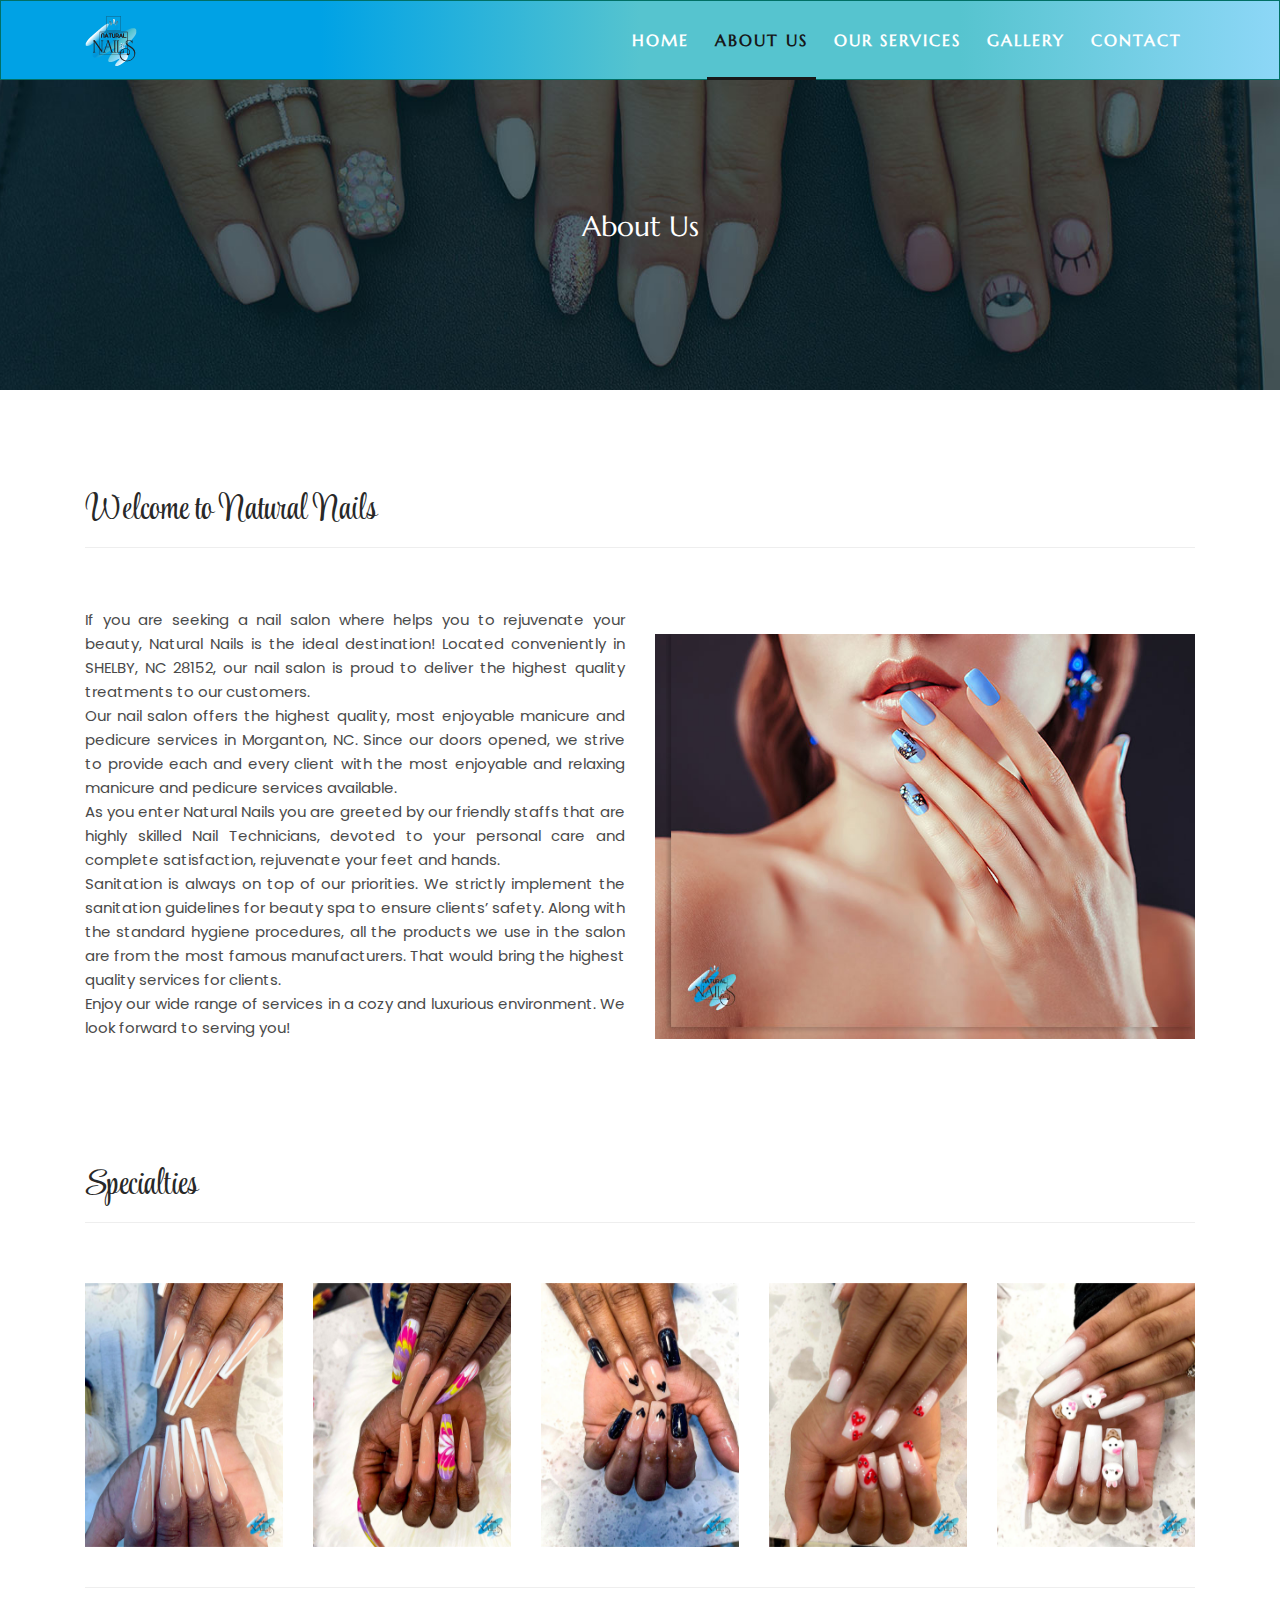
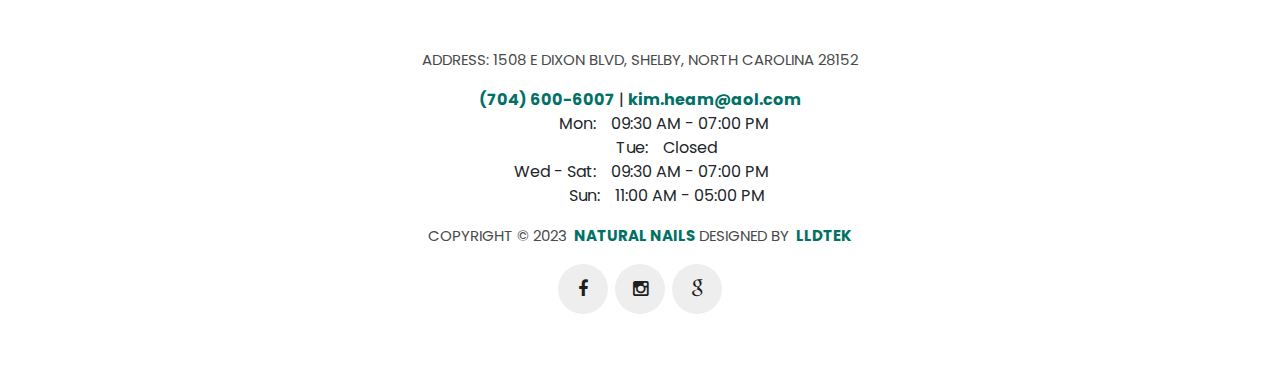
<file: 254 - Natural Nails - LLDW02/about.html>
<!DOCTYPE html>
<html lang="en">

  <head>
    <meta charset="utf-8">
    <meta name="viewport" content="width=device-width, initial-scale=1, shrink-to-fit=no">
    <meta name="description" content="">
    <meta name="author" content="">
    <link href="https://fonts.googleapis.com/css?family=Poppins:100,200,300,400,500,600,700,800,900&display=swap" rel="stylesheet">

    <title>About | Natural Nails</title>
    <link rel="icon" type="image/x-icon" href="assets/images/Natural-nails-favicon.svg">
    <!-- Bootstrap core CSS -->
    <link href="vendor/bootstrap/css/bootstrap.min.css" rel="stylesheet">

    <!-- Additional CSS Files -->
    <link rel="stylesheet" href="assets/css/fontawesome.css">
    <link rel="stylesheet" href="assets/css/templatemo-sixteen.css">
    <link rel="stylesheet" href="assets/css/owl.css">
    <link rel="icon" href="assets/images/Natural-nails-favicon.svg">
  
    <!--font -->
    <link rel="preconnect" href="https://fonts.googleapis.com">
    <link rel="preconnect" href="https://fonts.gstatic.com" crossorigin>
    <link href="https://fonts.googleapis.com/css2?family=Marcellus&display=swap" rel="stylesheet">
  
    <link rel="stylesheet" href="assets/css/hover.css">
  
    <link rel="preconnect" href="https://fonts.googleapis.com">
    <link rel="preconnect" href="https://fonts.gstatic.com" crossorigin>
    <link href="https://fonts.googleapis.com/css2?family=Style+Script&display=swap" rel="stylesheet">

  </head>

  <body>

    <!-- ***** Preloader Start ***** -->
    <div id="preloader">
        <div class="jumper">
            <div></div>
            <div></div>
            <div></div>
        </div>
    </div>  
    <!-- ***** Preloader End ***** -->


    <!-- Header -->
    <header class="">
      <nav class="navbar navbar-expand-lg">
        <div class="container">
          <a class="navbar-brand" href="index.html">
            <img src="assets/images/Natural-nails-logo-white.png" alt="Natural Nails">
          </a>
          <button class="navbar-toggler" type="button" data-toggle="collapse" data-target="#navbarResponsive"
                  aria-controls="navbarResponsive" aria-expanded="false" aria-label="Toggle navigation">
            <span class="navbar-toggler-icon"></span>
          </button>
          <div class="collapse navbar-collapse" id="navbarResponsive">
            <ul class="navbar-nav ml-auto">
              <li class="nav-item">
                <a class="nav-link" href="index.html">Home
                  <span class="sr-only">(current)</span>
                </a>
              </li>
              <li class="nav-item active">
                <a class="nav-link" href="about.html">About Us</a>
              </li>
              <li class="nav-item">
                <a class="nav-link" href="services.html">Our Services</a>
              </li>
              <li class="nav-item">
                <a class="nav-link" href="gallery.html">Gallery</a>
              </li>
              <!--<li class="nav-item">-->
              <!--<a class="nav-link" href="tel:4702708971" target="_blank">Booking</a>-->
              <!--</li>-->
              <li class="nav-item">
                <a class="nav-link" href="contact.html">Contact</a>
              </li>
              <!-- <li class="nav-item">
                <a class="nav-link" target="_blank"
                   href="https://www.lldtek.com/salon/appt/NTY4NTN8bmF0dXJhbDcwNHxOQ18wODYyMHxlNjJjYjI4ZjE1MDU1ODJmODljYzVlYTEyNTYxNjIwYg==">Appointment</a>
              </li> -->
            </ul>
          </div>
        </div>
      </nav>
    </header>

    <!-- Page Content -->
    <div class="page-heading about-heading header-text" style="background-image: url(assets/images/home/Narutal-nails-banner-04.jpg);">
      <div class="container">
        <div class="row">
          <div class="col-md-12">
            <div class="text-content text-banner-01">
              <h3 class="text-white text-center padding-booking mb-3">About Us</h3>
              <!-- <a target="_blank"
                 href="https://www.lldtek.com/salon/appt/NTY4NTN8bmF0dXJhbDcwNHxOQ18wODYyMHxlNjJjYjI4ZjE1MDU1ODJmODljYzVlYTEyNTYxNjIwYg=="
                 class="filled-button online-booking-btn hvr-wobble-horizontal">
                <span><i class="fa fa-long-arrow-right mr-2"></i></span>Book Now</a> -->
          </div>
          </div>
        </div>
      </div>
    </div>


    <div class="best-features about-features">
      <div class="container">
        <div class="row">
          <div class="col-md-12">
            <div class="section-heading">
              <h2>Welcome to Natural Nails</h2>
            </div>
          </div>
        </div>
        <div class="row">
          <div class="col-md-12 col-lg-6 align-items-center d-flex">
            <div class="left-content">
              <p class="pl-0 no-border">If you are seeking a nail salon where helps you to rejuvenate your beauty, Natural Nails is the ideal destination! Located conveniently in SHELBY, NC 28152, our nail salon is proud to deliver the highest quality treatments to our customers.
                <br>
                Our nail salon offers the highest quality, most enjoyable manicure and pedicure services in Morganton, NC. Since our doors opened, we strive to provide each and every client with the most enjoyable and relaxing manicure and pedicure services available.
                <br>
                As you enter Natural Nails you are greeted by our friendly staffs that are highly skilled Nail Technicians, devoted to your personal care and complete satisfaction, rejuvenate your feet and hands.
                <br>
                Sanitation is always on top of our priorities. We strictly implement the sanitation guidelines for beauty spa to ensure clients’ safety. Along with the standard hygiene procedures, all the products we use in the salon are from the most famous manufacturers. That would bring the highest quality services for clients.
                <br>
                Enjoy our wide range of services in a cozy and luxurious environment. We look forward to serving you!
              </p>
              <!-- <a target="_blank"
                 href="https://www.lldtek.com/salon/appt/NTY4NTN8bmF0dXJhbDcwNHxOQ18wODYyMHxlNjJjYjI4ZjE1MDU1ODJmODljYzVlYTEyNTYxNjIwYg=="
                 class="filled-button online-booking-btn hvr-wobble-horizontal btn-book-promotion">
                <span><i class="fa fa-long-arrow-right mr-2"></i></span>Book Now</a> -->
            </div>
  
          </div>
          <div class="col-md-12 col-lg-6 align-items-center d-flex">
            <div class="right-image">
              <img src="assets/images/home/Narutal-nails-about.jpg" alt="Natural Nails">
            </div>
          </div>
        </div>
      </div>
    </div>


    <div class="happy-clients">
      <div class="container">
        <div class="row">
          <div class="col-md-12">
            <div class="section-heading">
              <h2>Specialties</h2>
            </div>
          </div>
          <div class="col-md-12">
            <div class="owl-clients owl-carousel">
              <div class="thumbnail">
                <a href="assets/images/gallery/Natural-nails-specialties-01.jpg">
                  <img src="assets/images/gallery/Natural-nails-specialties-01.jpg" alt="Natural Nails Specialties 01">
                </a>
              </div>
              
              <div class="thumbnail">
                <a href="assets/images/gallery/Natural-nails-specialties-02.jpg">
                  <img src="assets/images/gallery/Natural-nails-specialties-02.jpg" alt="Natural Nails Specialties 02">
                </a>
              </div>
              
              <div class="thumbnail">
                <a href="assets/images/gallery/Natural-nails-specialties-03.jpg">
                  <img src="assets/images/gallery/Natural-nails-specialties-03.jpg" alt="Natural Nails Specialties 03">
                </a>
              </div>
              
              <div class="thumbnail">
                <a href="assets/images/gallery/Natural-nails-specialties-04.jpg">
                  <img src="assets/images/gallery/Natural-nails-specialties-04.jpg" alt="Natural Nails Specialties 04">
                </a>
              </div>
              
              <div class="thumbnail">
                <a href="assets/images/gallery/Natural-nails-specialties-05.jpg">
                  <img src="assets/images/gallery/Natural-nails-specialties-05.jpg" alt="Natural Nails Specialties 05">
                </a>
              </div>
             
            </div>
          </div>
        </div>
      </div>
    </div>

    <footer>
      <div class="container">
        <div class="row">
          <div class="col-md-12">
            <div class="inner-content">
              <p class="mb-3">Address: 1508 E Dixon Blvd, Shelby, North Carolina 28152</p>
              <a href="tel:+17046006007" class="text-red">(704) 600-6007</a>
              <span>|</span>
              <a href="mailto:kim.heam@aol.com" class="text-red">kim.heam@aol.com</a>
              <ul class="mb-3">
                <li><a><span class="left-column-day">Mon: </span>09:30 AM - 07:00 PM</a></li>
                <li><a><span class="left-column-day">Tue: </span>Closed</a></li>
                <li><a><span class="left-column-day">Wed - Sat: </span>09:30 AM - 07:00 PM</a></li>
                <li><a><span class="left-column-day">Sun: </span>11:00 AM - 05:00 PM</a></li>
              </ul>
              <p class="mb-3">
                Copyright &copy; 2023 <a href=""><b>Natural Nails </b></a> Designed by <a rel="nofollow noopener" href="https://www.lldtek.com" target="_blank"><b>LLDTEK</b></a>
              </p>
              <div class="col-md-12">
                <div class="center-content">
                  <ul class="social-icons">
                    <li><a href="https://www.facebook.com/Naturalnails.ShelbyNc" target="_blank"><i
                            class="fa fa-facebook"></i></a></li>
                    <li><a href="https://www.instagram.com/naturalnails.nc" target="_blank"><i
                            class="fa fa-instagram"></i></a></li>
                    <li><a href="https://goo.gl/maps/iVMDWmR2sFBXcY8z5" target="_blank"><i
                            class="fa fa-google"></i></a></li>
                  </ul>
                </div>
              </div>
            </div>
          </div>
        </div>
      </div>
    </footer>


    <!-- Bootstrap core JavaScript -->
    <script src="vendor/jquery/jquery.min.js"></script>
    <script src="vendor/bootstrap/js/bootstrap.bundle.min.js"></script>


    <!-- Additional Scripts -->
    <script src="assets/js/custom.js"></script>
    <script src="assets/js/owl.js"></script>
    <script src="assets/js/slick.js"></script>
    <script src="assets/js/isotope.js"></script>
    <script src="assets/js/accordions.js"></script>


    <script language = "text/Javascript"> 
      cleared[0] = cleared[1] = cleared[2] = 0; //set a cleared flag for each field
      function clearField(t){                   //declaring the array outside of the
      if(! cleared[t.id]){                      // function makes it static and global
          cleared[t.id] = 1;  // you could use true and false, but that's more typing
          t.value='';         // with more chance of typos
          t.style.color='#fff';
          }
      }
    </script>


  </body>

</html>
</file>
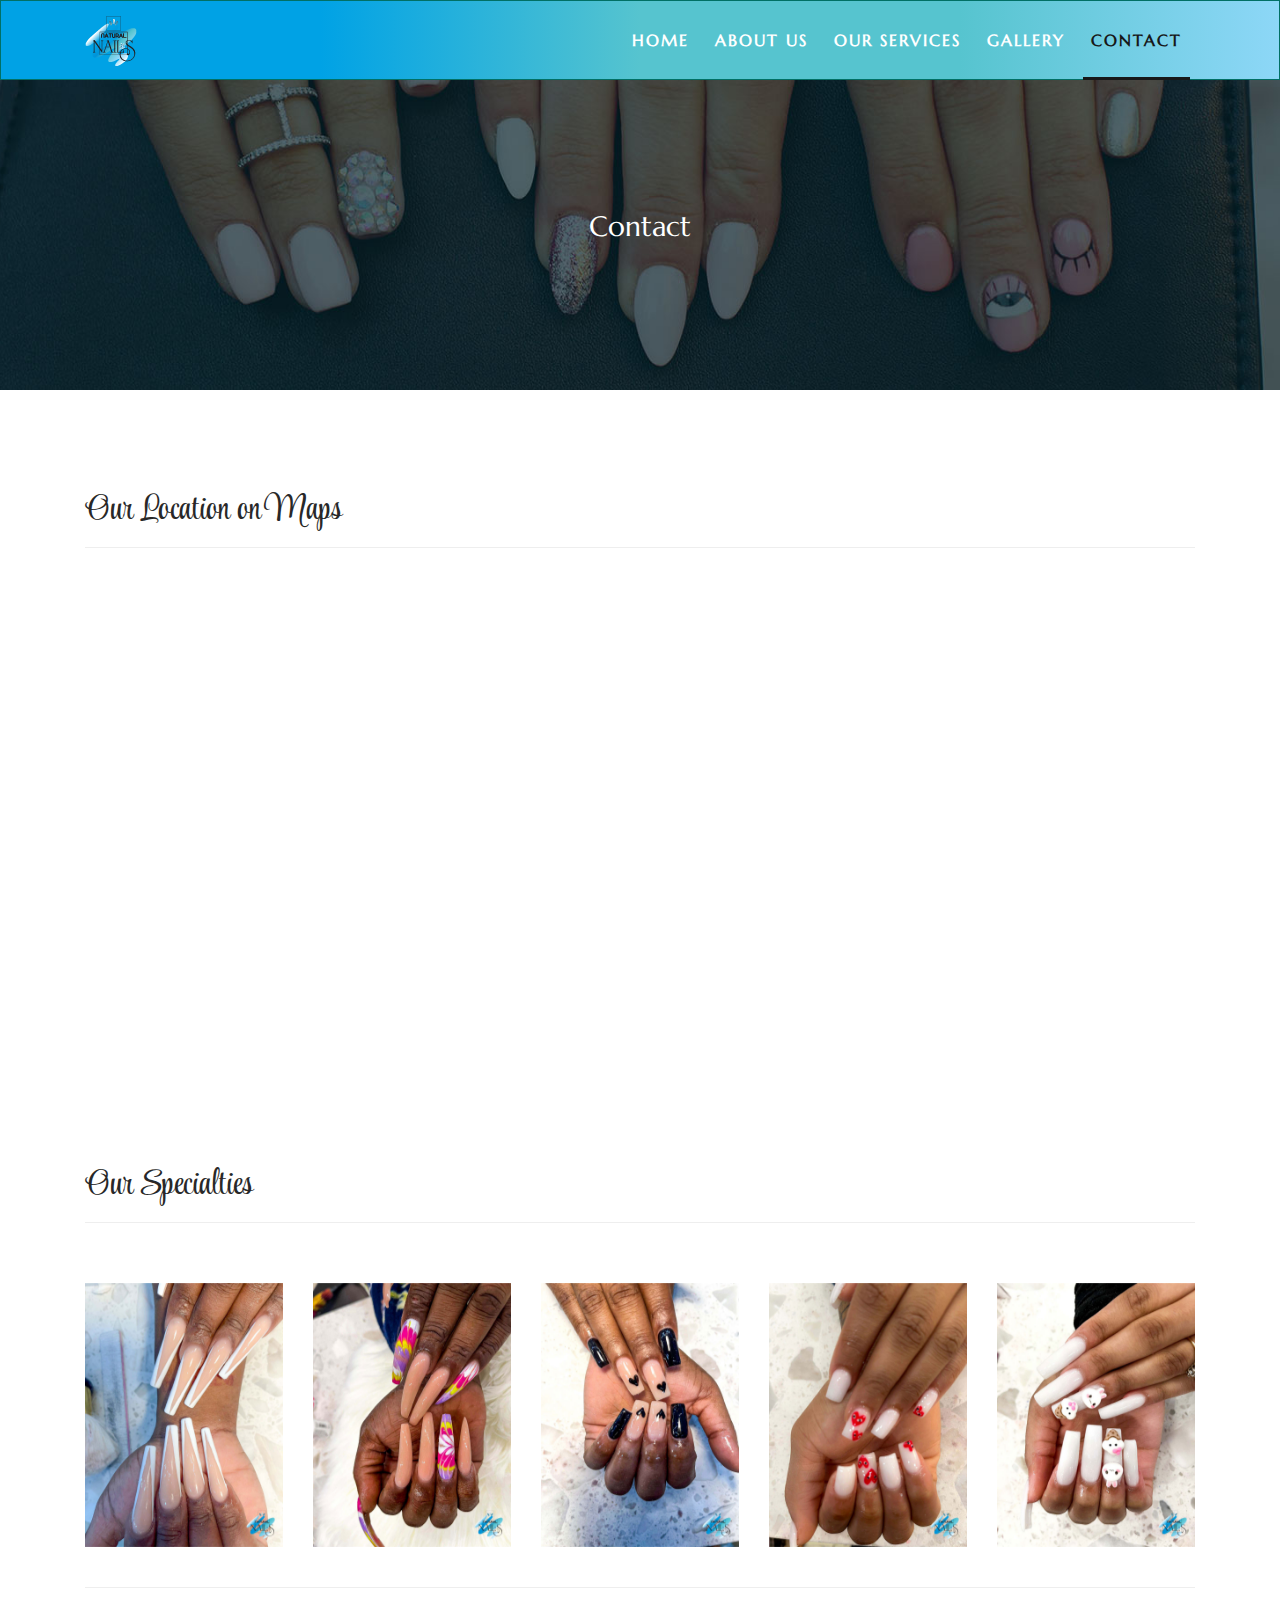
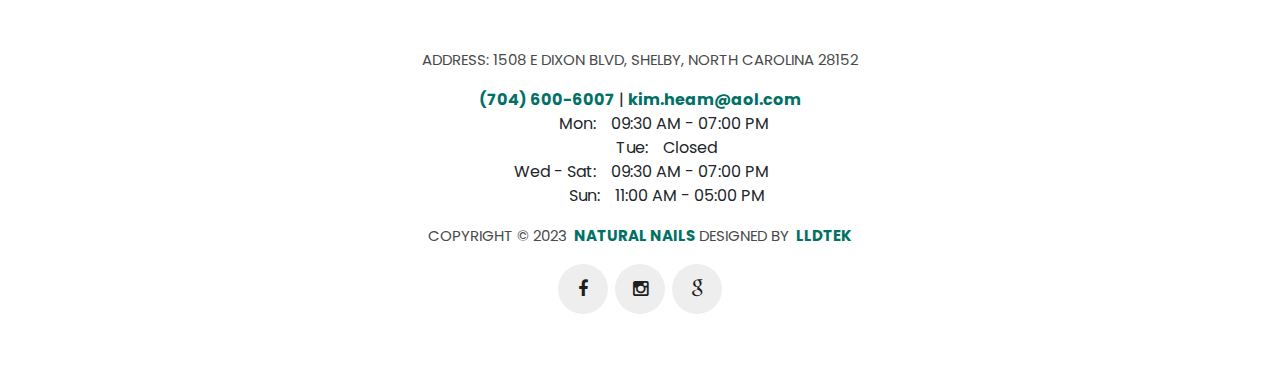
<file: 254 - Natural Nails - LLDW02/contact.html>
<!DOCTYPE html>
<html lang="en">

  <head>

    <meta charset="utf-8">
    <meta name="viewport" content="width=device-width, initial-scale=1, shrink-to-fit=no">
    <meta name="description" content="">
    <meta name="author" content="">
    <link href="https://fonts.googleapis.com/css?family=Poppins:100,200,300,400,500,600,700,800,900&display=swap" rel="stylesheet">

    <title>Contact | Natural Nails</title>
    <link rel="icon" type="image/x-icon" href="assets/images/Natural-nails-favicon.svg">
    <!-- Bootstrap core CSS -->
    <link href="vendor/bootstrap/css/bootstrap.min.css" rel="stylesheet">


    <!-- Additional CSS Files -->
    <link rel="stylesheet" href="assets/css/fontawesome.css">
    <link rel="stylesheet" href="assets/css/templatemo-sixteen.css">
    <link rel="stylesheet" href="assets/css/owl.css">
    <link rel="icon" href="assets/images/Natural-nails-favicon.svg">
  
    <!--font -->
    <link rel="preconnect" href="https://fonts.googleapis.com">
    <link rel="preconnect" href="https://fonts.gstatic.com" crossorigin>
    <link href="https://fonts.googleapis.com/css2?family=Marcellus&display=swap" rel="stylesheet">
  
    <link rel="stylesheet" href="assets/css/hover.css">
  
    <link rel="preconnect" href="https://fonts.googleapis.com">
    <link rel="preconnect" href="https://fonts.gstatic.com" crossorigin>
    <link href="https://fonts.googleapis.com/css2?family=Style+Script&display=swap" rel="stylesheet">


  </head>

  <body>

    <!-- ***** Preloader Start ***** -->
    <div id="preloader">
        <div class="jumper">
            <div></div>
            <div></div>
            <div></div>
        </div>
    </div>  
    <!-- ***** Preloader End ***** -->


    <!-- Header -->
    <header class="">
      <nav class="navbar navbar-expand-lg">
        <div class="container">
          <a class="navbar-brand" href="index.html">
            <img src="assets/images/Natural-nails-logo-white.png" alt="Natural Nails">
          </a>
          <button class="navbar-toggler" type="button" data-toggle="collapse" data-target="#navbarResponsive"
                  aria-controls="navbarResponsive" aria-expanded="false" aria-label="Toggle navigation">
            <span class="navbar-toggler-icon"></span>
          </button>
          <div class="collapse navbar-collapse" id="navbarResponsive">
            <ul class="navbar-nav ml-auto">
              <li class="nav-item">
                <a class="nav-link" href="index.html">Home
                  <span class="sr-only">(current)</span>
                </a>
              </li>
              <li class="nav-item">
                <a class="nav-link" href="about.html">About Us</a>
              </li>
              <li class="nav-item">
                <a class="nav-link" href="services.html">Our Services</a>
              </li>
              <li class="nav-item">
                <a class="nav-link" href="gallery.html">Gallery</a>
              </li>
              <!--<li class="nav-item">-->
              <!--<a class="nav-link" href="tel:4702708971" target="_blank">Booking</a>-->
              <!--</li>-->
              <li class="nav-item active">
                <a class="nav-link" href="contact.html">Contact</a>
              </li>
              <!-- <li class="nav-item">
                <a class="nav-link" target="_blank"
                   href="https://www.lldtek.com/salon/appt/NTY4NTN8bmF0dXJhbDcwNHxOQ18wODYyMHxlNjJjYjI4ZjE1MDU1ODJmODljYzVlYTEyNTYxNjIwYg==">Appointment</a>
              </li> -->
            </ul>
          </div>
        </div>
      </nav>
    </header>

    <!-- Page Content -->
    <div class="page-heading contact-heading header-text" style="background-image: url(assets/images/home/Narutal-nails-banner-04.jpg);">
      <div class="container">
        <div class="row">
          <div class="col-md-12">
            <div class="text-content">
              <div class="text-content text-banner-01">
                <h3 class="text-white text-center padding-booking mb-3">Contact</h3>
                <!-- <a target="_blank"
                   href="https://www.lldtek.com/salon/appt/NTY4NTN8bmF0dXJhbDcwNHxOQ18wODYyMHxlNjJjYjI4ZjE1MDU1ODJmODljYzVlYTEyNTYxNjIwYg=="
                   class="filled-button online-booking-btn hvr-wobble-horizontal">
                  <span><i class="fa fa-long-arrow-right mr-2"></i></span>Book Now</a> -->
              </div>
          </div>
          </div>
        </div>
      </div>
    </div>


    <div class="find-us">
      <div class="container">
        <div class="row">
          <div class="col-md-12">
            <div class="section-heading">
              <h2>Our Location on Maps</h2>
            </div>
          </div>
          <div class="col-12">
<!-- How to change your own map point
	1. Go to Google Maps
	2. Click on your location point
	3. Click "Share" and choose "Embed map" tab
	4. Copy only URL and paste it within the src="" field below
-->
            <div id="map">
              <iframe src="https://www.google.com/maps/embed?pb=!1m18!1m12!1m3!1d3257.344393096353!2d-81.51637048445687!3d35.272562759882526!2m3!1f0!2f0!3f0!3m2!1i1024!2i768!4f13.1!3m3!1m2!1s0x8856df8544f1dd55%3A0xc53d7239ec45aeef!2sNATURAL%20NAILS!5e0!3m2!1sen!2s!4v1679894426894!5m2!1sen!2s" width="100%" height="450" style="border:0;" allowfullscreen="" loading="lazy" referrerpolicy="no-referrer-when-downgrade"></iframe>
            </div>
          </div>
          <!--<div class="col-12">-->
            <!--<div class="left-content">-->
              <!--<h4 class="mt-3">About Natural Nails</h4>-->
              <!--<p>Natural Nails is open Monday through Saturday from 10:00 a.m. to 8:00 p.m. and Sunday from 12:00 p.m to 6:00 p.m. On working days, we anticipate that anyone who needs our services will visit us. If a customer requires additional assistance, we provide contact information to devote more time to nail services. Customers can also phone the hotline for help or information on the services offered before arranging an appointment.-->
                <!--<br><br>-->
                <!--Customers can use one of two options to book an appointment as soon as possible:-->
                <!--<br><br>-->
                <!--1. Contact the hotline at (470) 270-8971.<br>-->
                <!--2. Visit 675 North Highland Avenue Northeast, Suite 2000, Atlanta, Florida 34135 to schedule an appointment.-->
                <!--<br><br>-->
                <!--Before booking an appointment, you can also phone the hotline at (470) 270-8971 for guidance, assistance, and information about the programs we offer. In some ways, it serves as a one-stop-shop for anything from consumer complaints about service quality and employee attitudes to research, advice, and inquiries.</p>-->
              <!--<ul class="social-icons">-->
                <!--<li><a href="https://www.facebook.com/Naturalnails.ShelbyNc" target="_blank"><i class="fa fa-facebook"></i></a></li>-->
                <!--<li><a href="https://www.instagram.com/naturalnails.nc" target="_blank"><i class="fa fa-instagram"></i></a></li>-->
                <!--<li><a href="https://goo.gl/maps/iVMDWmR2sFBXcY8z5" target="_blank"><i class="fa fa-google"></i></a></li>-->
              <!--</ul><br><br>-->
            <!--</div>-->
          <!--</div>-->
        </div>
      </div>
    </div>

    

    <div class="happy-clients">
      <div class="container">
        <div class="row">
          <div class="col-md-12">
            <div class="section-heading">
              <h2>Our Specialties</h2>
            </div>
          </div>
          <div class="col-md-12">
            <div class="owl-clients owl-carousel">
              <div class="thumbnail">
                <a href="assets/images/gallery/Natural-nails-specialties-01.jpg">
                  <img src="assets/images/gallery/Natural-nails-specialties-01.jpg" alt="Natural Nails Specialties 01">
                </a>
              </div>
              
              <div class="thumbnail">
                <a href="assets/images/gallery/Natural-nails-specialties-02.jpg">
                  <img src="assets/images/gallery/Natural-nails-specialties-02.jpg" alt="Natural Nails Specialties 02">
                </a>
              </div>
              
              <div class="thumbnail">
                <a href="assets/images/gallery/Natural-nails-specialties-03.jpg">
                  <img src="assets/images/gallery/Natural-nails-specialties-03.jpg" alt="Natural Nails Specialties 03">
                </a>
              </div>
              
              <div class="thumbnail">
                <a href="assets/images/gallery/Natural-nails-specialties-04.jpg">
                  <img src="assets/images/gallery/Natural-nails-specialties-04.jpg" alt="Natural Nails Specialties 04">
                </a>
              </div>
              
              <div class="thumbnail">
                <a href="assets/images/gallery/Natural-nails-specialties-05.jpg">
                  <img src="assets/images/gallery/Natural-nails-specialties-05.jpg" alt="Natural Nails Specialties 05">
                </a>
              </div>
              
              
            </div>
          </div>
        </div>
      </div>
    </div>


    <footer>
      <div class="container">
        <div class="row">
          <div class="col-md-12">
            <div class="inner-content">
              <p class="mb-3">Address: 1508 E Dixon Blvd, Shelby, North Carolina 28152</p>
              <a href="tel:+17046006007" class="text-red">(704) 600-6007</a>
              <span>|</span>
              <a href="mailto:kim.heam@aol.com" class="text-red">kim.heam@aol.com</a>
              <ul class="mb-3">
                <li><a><span class="left-column-day">Mon: </span>09:30 AM - 07:00 PM</a></li>
                <li><a><span class="left-column-day">Tue: </span>Closed</a></li>
                <li><a><span class="left-column-day">Wed - Sat: </span>09:30 AM - 07:00 PM</a></li>
                <li><a><span class="left-column-day">Sun: </span>11:00 AM - 05:00 PM</a></li>
                        
              </ul>
              <p class="mb-3">
                Copyright &copy; 2023 <a href=""><b>Natural Nails </b></a> Designed by <a rel="nofollow noopener" href="https://www.lldtek.com" target="_blank"><b>LLDTEK</b></a>
              </p>
              <div class="col-md-12">
                <div class="center-content">
                  <ul class="social-icons">
                    <li><a href="https://www.facebook.com/Naturalnails.ShelbyNc" target="_blank"><i
                            class="fa fa-facebook"></i></a></li>
                    <li><a href="https://www.instagram.com/naturalnails.nc" target="_blank"><i
                            class="fa fa-instagram"></i></a></li>
                    <li><a href="https://goo.gl/maps/iVMDWmR2sFBXcY8z5" target="_blank"><i
                            class="fa fa-google"></i></a></li>
                  </ul>
                </div>
              </div>
            </div>
          </div>
        </div>
      </div>
    </footer>


    <!-- Bootstrap core JavaScript -->
    <script src="vendor/jquery/jquery.min.js"></script>
    <script src="vendor/bootstrap/js/bootstrap.bundle.min.js"></script>


    <!-- Additional Scripts -->
    <script src="assets/js/custom.js"></script>
    <script src="assets/js/owl.js"></script>
    <script src="assets/js/slick.js"></script>
    <script src="assets/js/isotope.js"></script>
    <script src="assets/js/accordions.js"></script>


    <script language = "text/Javascript"> 
      cleared[0] = cleared[1] = cleared[2] = 0; //set a cleared flag for each field
      function clearField(t){                   //declaring the array outside of the
      if(! cleared[t.id]){                      // function makes it static and global
          cleared[t.id] = 1;  // you could use true and false, but that's more typing
          t.value='';         // with more chance of typos
          t.style.color='#fff';
          }
      }
    </script>


  </body>

</html>
</file>
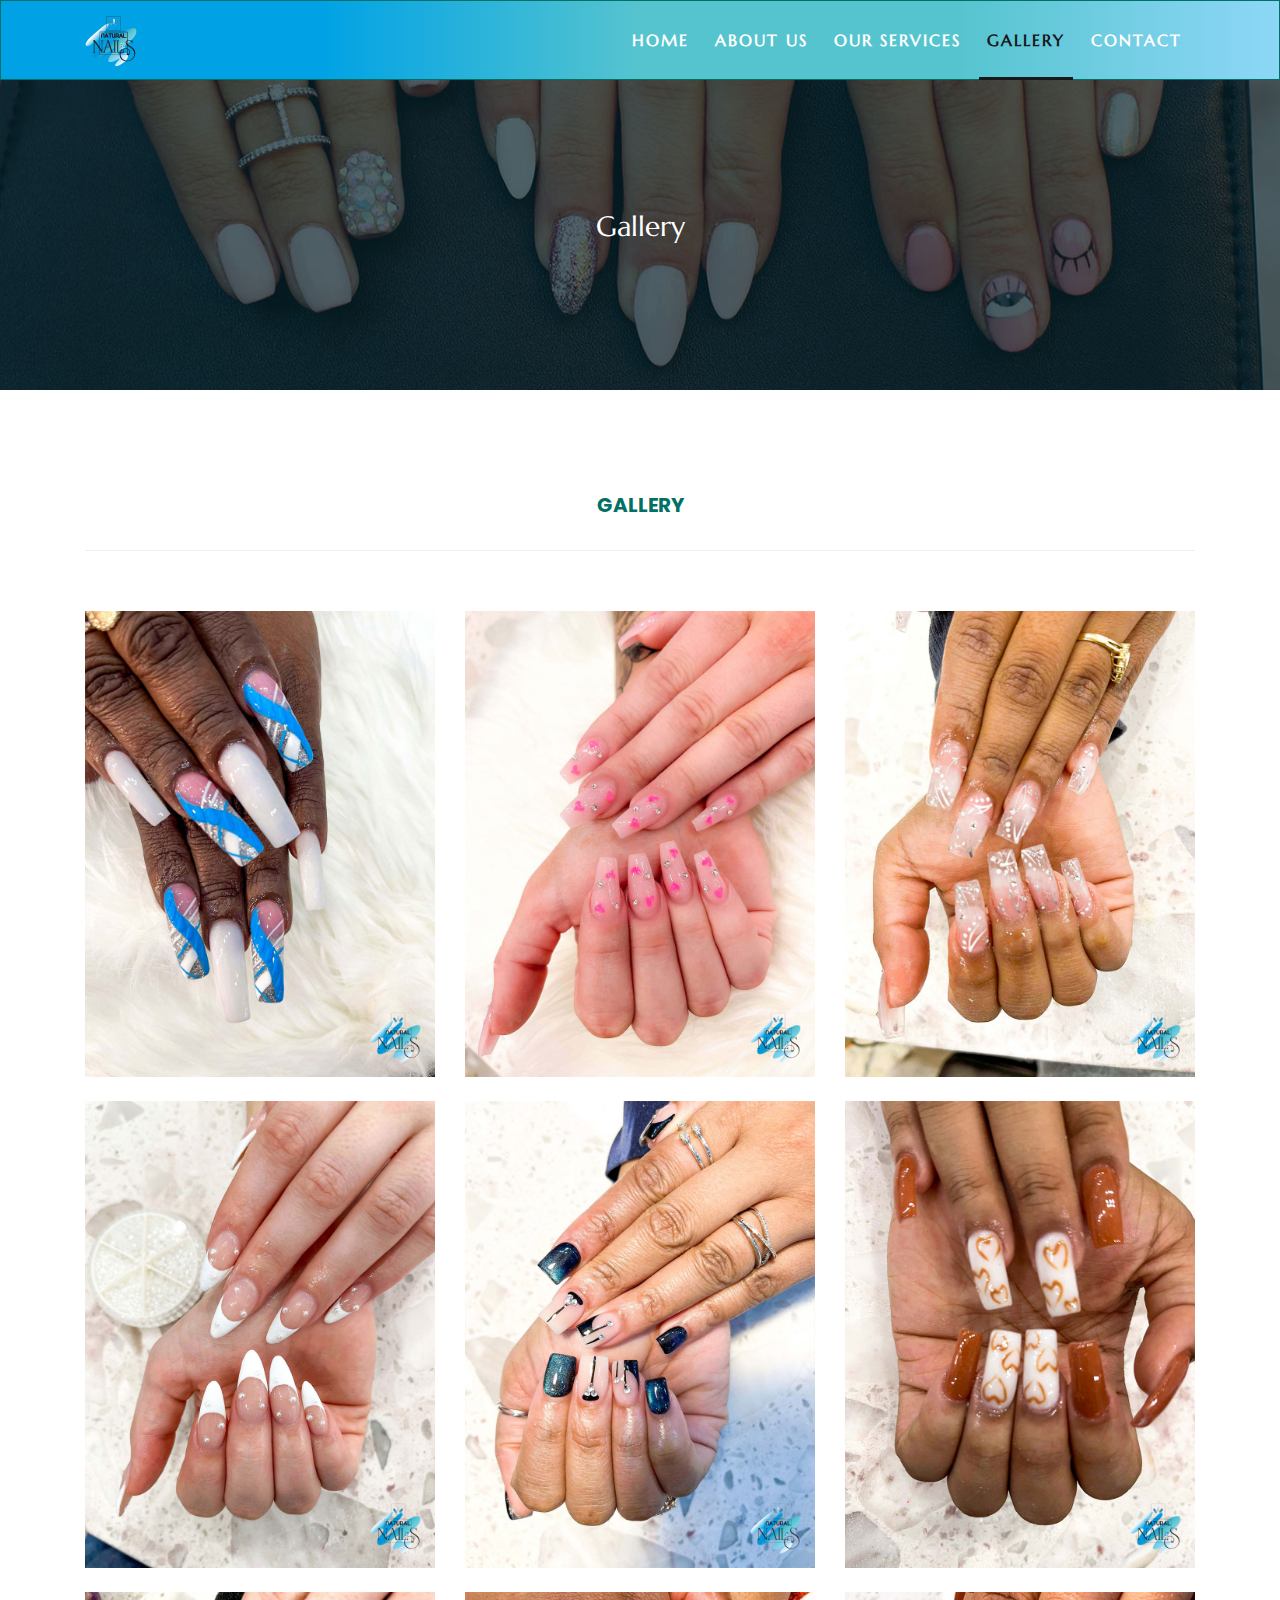
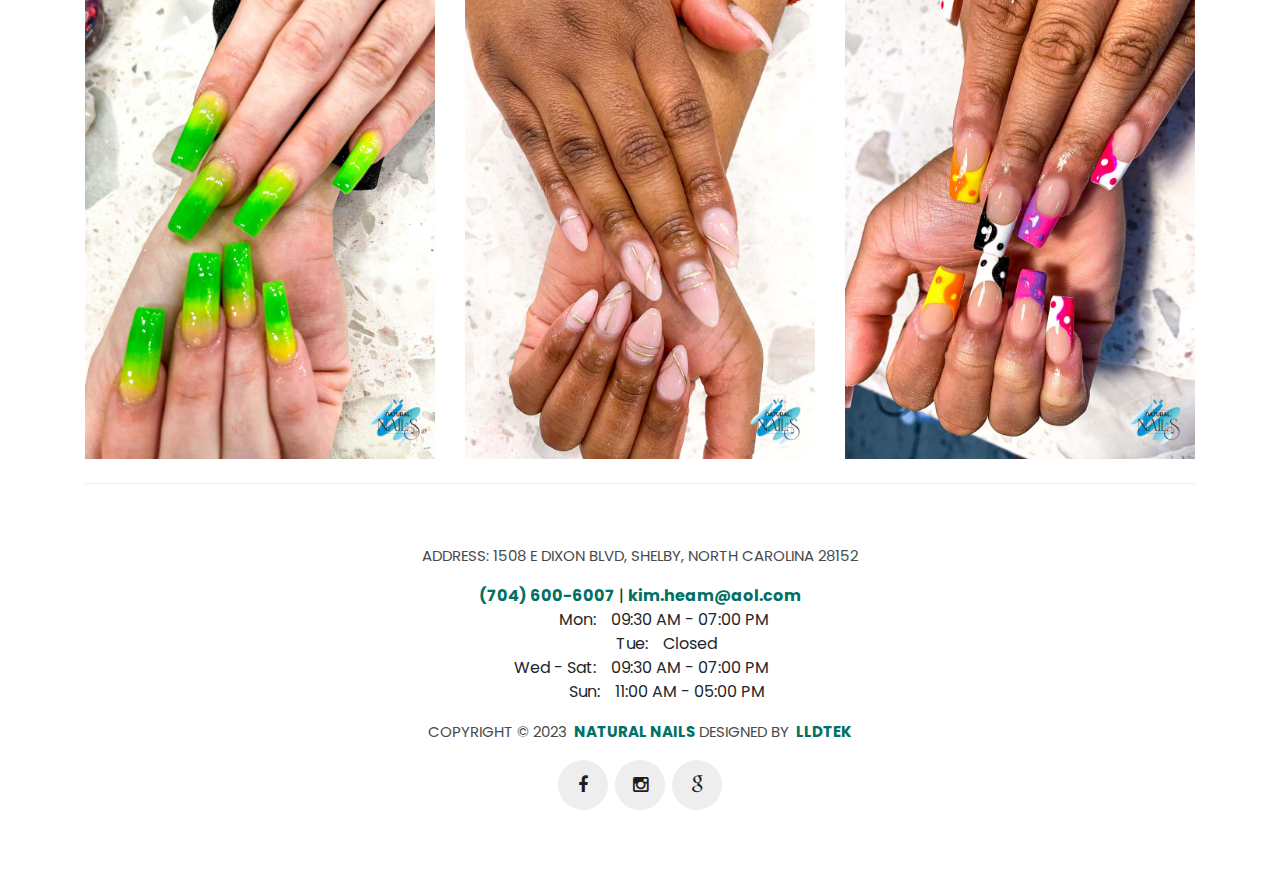
<file: 254 - Natural Nails - LLDW02/gallery.html>
<!DOCTYPE html>
<html lang="en">

  <head>

    <meta charset="utf-8">
    <meta name="viewport" content="width=device-width, initial-scale=1, shrink-to-fit=no">
    <meta name="description" content="">
    <meta name="author" content="">
    <link href="https://fonts.googleapis.com/css?family=Poppins:100,200,300,400,500,600,700,800,900&display=swap" rel="stylesheet">

    <title>Gallery | Natural Nails</title>
    <link rel="icon" type="image/x-icon" href="assets/images/Natural-nails-favicon.svg">

    <!-- Bootstrap core CSS -->
    <link href="vendor/bootstrap/css/bootstrap.min.css" rel="stylesheet">
    <!-- Additional CSS Files -->
    <link rel="stylesheet" href="assets/css/fontawesome.css">
    <link rel="stylesheet" href="assets/css/templatemo-sixteen.css">
    <link rel="stylesheet" href="assets/css/owl.css">
      <link rel="icon" href="assets/images/Natural-nails-favicon.svg">
      
      <!--font -->
      <link rel="preconnect" href="https://fonts.googleapis.com">
      <link rel="preconnect" href="https://fonts.gstatic.com" crossorigin>
      <link href="https://fonts.googleapis.com/css2?family=Marcellus&display=swap" rel="stylesheet">
    
      <link rel="stylesheet" href="assets/css/hover.css">
    
      <link rel="preconnect" href="https://fonts.googleapis.com">
      <link rel="preconnect" href="https://fonts.gstatic.com" crossorigin>
      <link href="https://fonts.googleapis.com/css2?family=Style+Script&display=swap" rel="stylesheet">

  </head>

  <body>

    <!-- ***** Preloader Start ***** -->
    <div id="preloader">
        <div class="jumper">
            <div></div>
            <div></div>
            <div></div>
        </div>
    </div>
    <!-- ***** Preloader End ***** -->


    <!-- Header -->
    <header class="">
        <nav class="navbar navbar-expand-lg">
            <div class="container">
                <a class="navbar-brand" href="index.html">
                    <img src="assets/images/Natural-nails-logo-white.png" alt="Natural Nails">
                </a>
                <button class="navbar-toggler" type="button" data-toggle="collapse" data-target="#navbarResponsive"
                        aria-controls="navbarResponsive" aria-expanded="false" aria-label="Toggle navigation">
                    <span class="navbar-toggler-icon"></span>
                </button>
                <div class="collapse navbar-collapse" id="navbarResponsive">
                    <ul class="navbar-nav ml-auto">
                        <li class="nav-item">
                            <a class="nav-link" href="index.html">Home
                                <span class="sr-only">(current)</span>
                            </a>
                        </li>
                        <li class="nav-item">
                            <a class="nav-link" href="about.html">About Us</a>
                        </li>
                        <li class="nav-item">
                            <a class="nav-link" href="services.html">Our Services</a>
                        </li>
                        <li class="nav-item active">
                            <a class="nav-link" href="gallery.html">Gallery</a>
                        </li>
                        <!--<li class="nav-item">-->
                        <!--<a class="nav-link" href="tel:4702708971" target="_blank">Booking</a>-->
                        <!--</li>-->
                        <li class="nav-item">
                            <a class="nav-link" href="contact.html">Contact</a>
                        </li>
                        <!-- <li class="nav-item">
                            <a class="nav-link" target="_blank"
                               href="https://www.lldtek.com/salon/appt/NTY4NTN8bmF0dXJhbDcwNHxOQ18wODYyMHxlNjJjYjI4ZjE1MDU1ODJmODljYzVlYTEyNTYxNjIwYg==">Appointment</a>
                        </li> -->
                    </ul>
                </div>
            </div>
        </nav>
    </header>

    <!-- Page Content -->
    <div class="page-heading products-heading header-text"  style="background-image: url(assets/images/home/Narutal-nails-banner-04.jpg);">
      <div class="container">
        <div class="row">
          <div class="col-md-12">
              <div class="text-content text-banner-01">
                  <h3 class="text-white text-center padding-booking mb-3">Gallery</h3>
                  <!-- <a target="_blank"
                     href="https://www.lldtek.com/salon/appt/NTY4NTN8bmF0dXJhbDcwNHxOQ18wODYyMHxlNjJjYjI4ZjE1MDU1ODJmODljYzVlYTEyNTYxNjIwYg=="
                     class="filled-button online-booking-btn hvr-wobble-horizontal">
                      <span><i class="fa fa-long-arrow-right mr-2"></i></span>Book Now</a> -->
              </div>
          </div>
          </div>
        </div>
      </div>
    </div>


    <div class="products">
      <div class="container">
        <div class="row">
          <div class="col-md-12">
            <div class="filters">
              <ul>
                  <li class="active" data-filter="*">Gallery</li>
              </ul>
            </div>
          </div>
          <div class="col-md-12">
            <div class="filters-content">
              <div class="row">
                <div class="col-md-4 mb-4">
                  <div class="thumbnail">
                    <a href="assets/images/gallery/Natural-nails-gallery-01.jpg">
                      <img src="assets/images/gallery/Natural-nails-gallery-01.jpg" alt="Natural Nails" style="width:100%">
                    </a>
                  </div>
                </div>
                <div class="col-md-4 mb-4">
                  <div class="thumbnail">
                    <a href="assets/images/gallery/Natural-nails-gallery-02.jpg">
                      <img src="assets/images/gallery/Natural-nails-gallery-02.jpg" alt="Natural Nails" style="width:100%">
                    </a>
                  </div>
                </div>
                  <div class="col-md-4 mb-4">
                      <div class="thumbnail">
                          <a href="assets/images/gallery/Natural-nails-gallery-03.jpg">
                            <img src="assets/images/gallery/Natural-nails-gallery-03.jpg" alt="Natural Nails" style="width:100%">
                          </a>
                      </div>
                  </div>
                  <div class="col-md-4 mb-4">
                      <div class="thumbnail">
                          <a href="assets/images/gallery/Natural-nails-gallery-04.jpg">
                            <img src="assets/images/gallery/Natural-nails-gallery-04.jpg" alt="Natural Nails" style="width:100%">
                          </a>
                      </div>
                  </div>
                  <div class="col-md-4 mb-4">
                      <div class="thumbnail">
                          <a href="assets/images/gallery/Natural-nails-gallery-05.jpg">
                            <img src="assets/images/gallery/Natural-nails-gallery-05.jpg" alt="Natural Nails" style="width:100%">
                          </a>
                      </div>
                  </div>
                  <div class="col-md-4 mb-4">
                      <div class="thumbnail">
                          <a href="assets/images/gallery/Natural-nails-gallery-06.jpg">
                            <img src="assets/images/gallery/Natural-nails-gallery-06.jpg" alt="Natural Nails" style="width:100%">
                          </a>
                      </div>
                  </div>
                  <div class="col-md-4 mb-4">
                    <div class="thumbnail">
                        <a href="assets/images/gallery/Natural-nails-gallery-07.jpg">
                          <img src="assets/images/gallery/Natural-nails-gallery-07.jpg" alt="Natural Nails" style="width:100%">
                        </a>
                    </div>
                </div>
                <div class="col-md-4 mb-4">
                  <div class="thumbnail">
                      <a href="assets/images/gallery/Natural-nails-gallery-08.jpg">
                        <img src="assets/images/gallery/Natural-nails-gallery-08.jpg" alt="Natural Nails" style="width:100%">
                      </a>
                  </div>
              </div>
              <div class="col-md-4 mb-4">
                <div class="thumbnail">
                    <a href="assets/images/gallery/Natural-nails-gallery-09.jpg">
                      <img src="assets/images/gallery/Natural-nails-gallery-09.jpg" alt="Natural Nails" style="width:100%">
                    </a>
                </div>
            </div>
                  
              </div>
            </div>
          </div>
          <!--<div class="col-md-12">-->
            <!--<ul class="pages">-->
              <!--<li class="active"><a href="#">1</a></li>-->
              <!--<li><a href="#">2</a></li>-->
              <!--<li><a href="#">3</a></li>-->
              <!--<li><a href="#">4</a></li>-->
              <!--<li><a href="#"><i class="fa fa-angle-double-right"></i></a></li>-->
            <!--</ul>-->
          <!--</div>-->
        </div>
      </div>
    </div>


    <footer>
        <div class="container">
            <div class="row">
                <div class="col-md-12">
                    <div class="inner-content">
                        <p class="mb-3">Address: 1508 E Dixon Blvd, Shelby, North Carolina 28152</p>
                        <a href="tel:+17046006007" class="text-red">(704) 600-6007</a>
                        <span>|</span>
                        <a href="mailto:kim.heam@aol.com" class="text-red">kim.heam@aol.com</a>
                        <ul class="mb-3">
                          <li><a><span class="left-column-day">Mon: </span>09:30 AM - 07:00 PM</a></li>
                          <li><a><span class="left-column-day">Tue: </span>Closed</a></li>
                          <li><a><span class="left-column-day">Wed - Sat: </span>09:30 AM - 07:00 PM</a></li>
                          <li><a><span class="left-column-day">Sun: </span>11:00 AM - 05:00 PM</a></li>
                        </ul>
                        <p class="mb-3">
                            Copyright &copy; 2023 <a href=""><b>Natural Nails </b></a> Designed by <a rel="nofollow noopener" href="https://www.lldtek.com" target="_blank"><b>LLDTEK</b></a>
                        </p>
                        <div class="col-md-12">
                            <div class="center-content">
                                <ul class="social-icons">
                                    <li><a href="https://www.facebook.com/Naturalnails.ShelbyNc" target="_blank"><i
                                            class="fa fa-facebook"></i></a></li>
                                    <li><a href="https://www.instagram.com/naturalnails.nc" target="_blank"><i
                                            class="fa fa-instagram"></i></a></li>
                                    <li><a href="https://goo.gl/maps/iVMDWmR2sFBXcY8z5" target="_blank"><i
                                            class="fa fa-google"></i></a></li>
                                </ul>
                            </div>
                        </div>
                    </div>
                </div>
            </div>
        </div>
    </footer>

    <!-- Bootstrap core JavaScript -->
    <script src="vendor/jquery/jquery.min.js"></script>
    <script src="vendor/bootstrap/js/bootstrap.bundle.min.js"></script>


    <!-- Additional Scripts -->
    <script src="assets/js/custom.js"></script>
    <script src="assets/js/owl.js"></script>
    <script src="assets/js/slick.js"></script>
    <script src="assets/js/isotope.js"></script>
    <script src="assets/js/accordions.js"></script>


    <script language = "text/Javascript"> 
      cleared[0] = cleared[1] = cleared[2] = 0; //set a cleared flag for each field
      function clearField(t){                   //declaring the array outside of the
      if(! cleared[t.id]){                      // function makes it static and global
          cleared[t.id] = 1;  // you could use true and false, but that's more typing
          t.value='';         // with more chance of typos
          t.style.color='#fff';
          }
      }
    </script>


  </body>

</html>
</file>
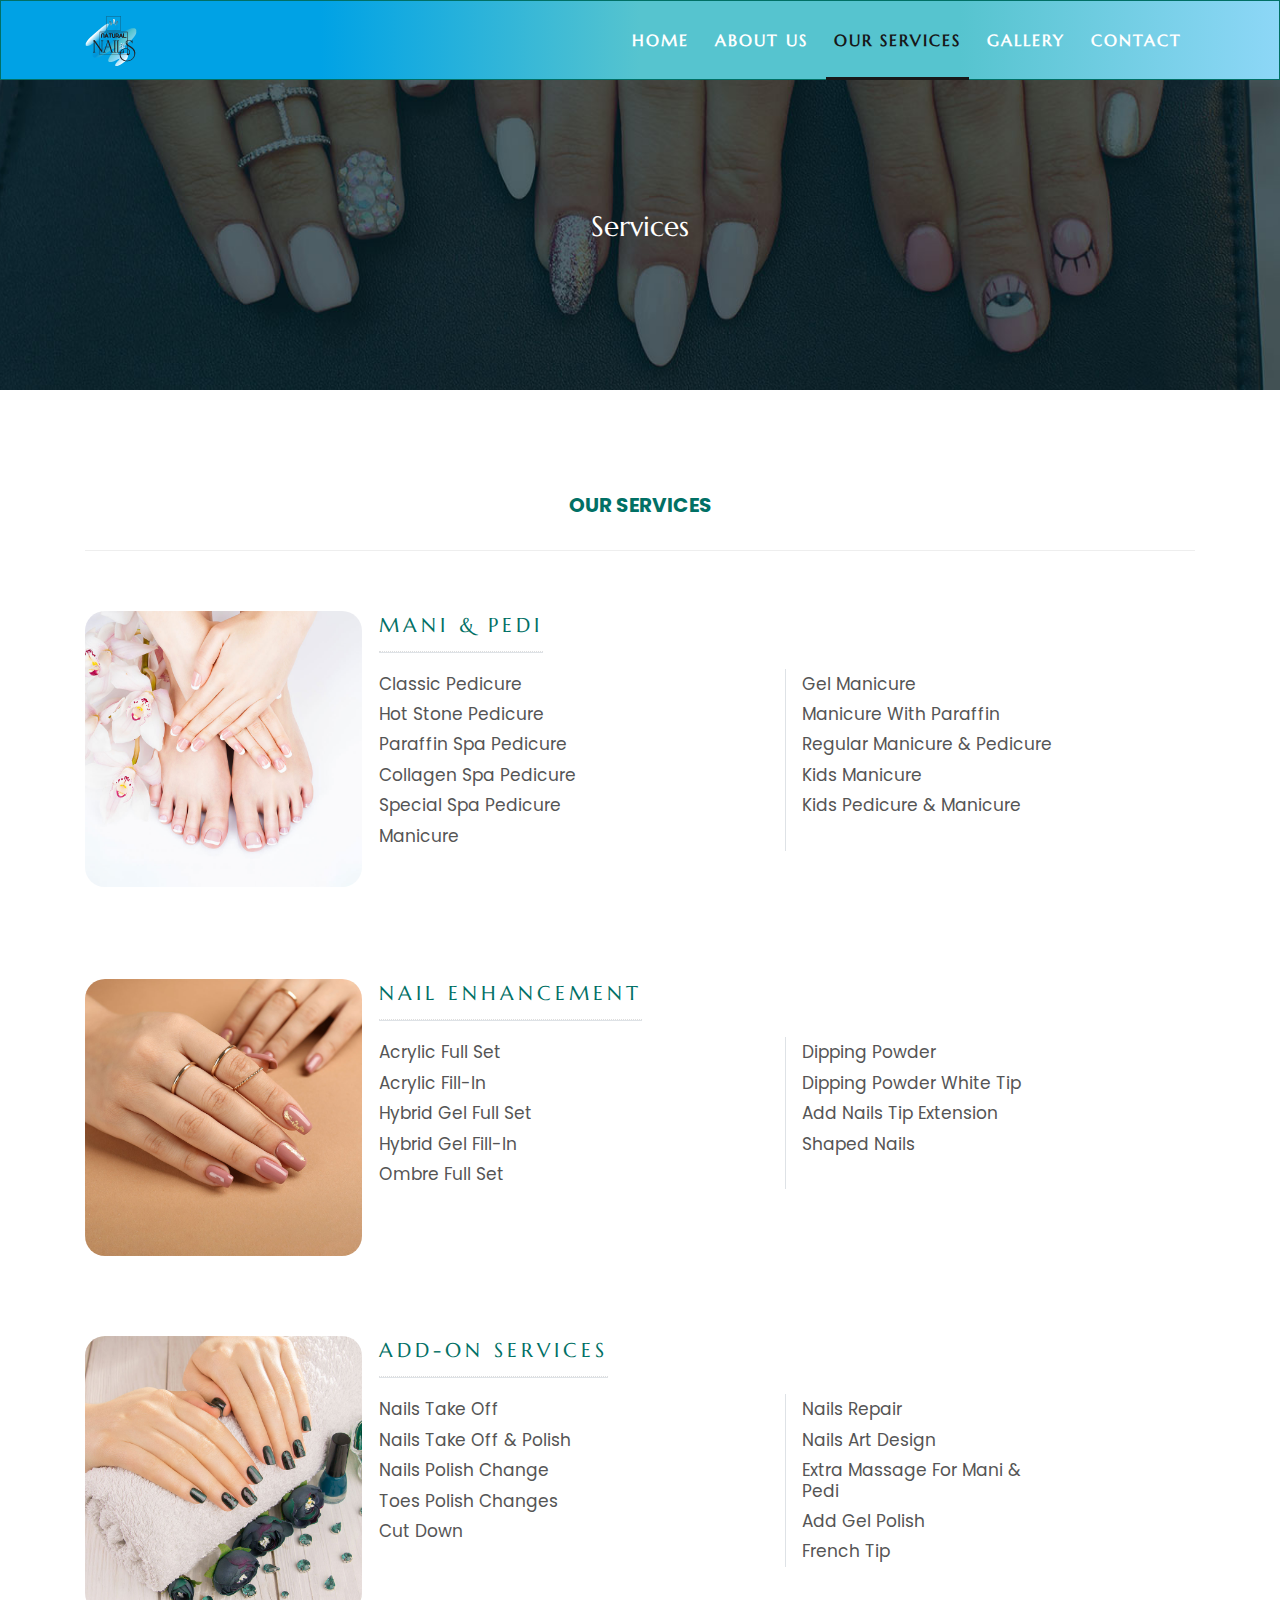
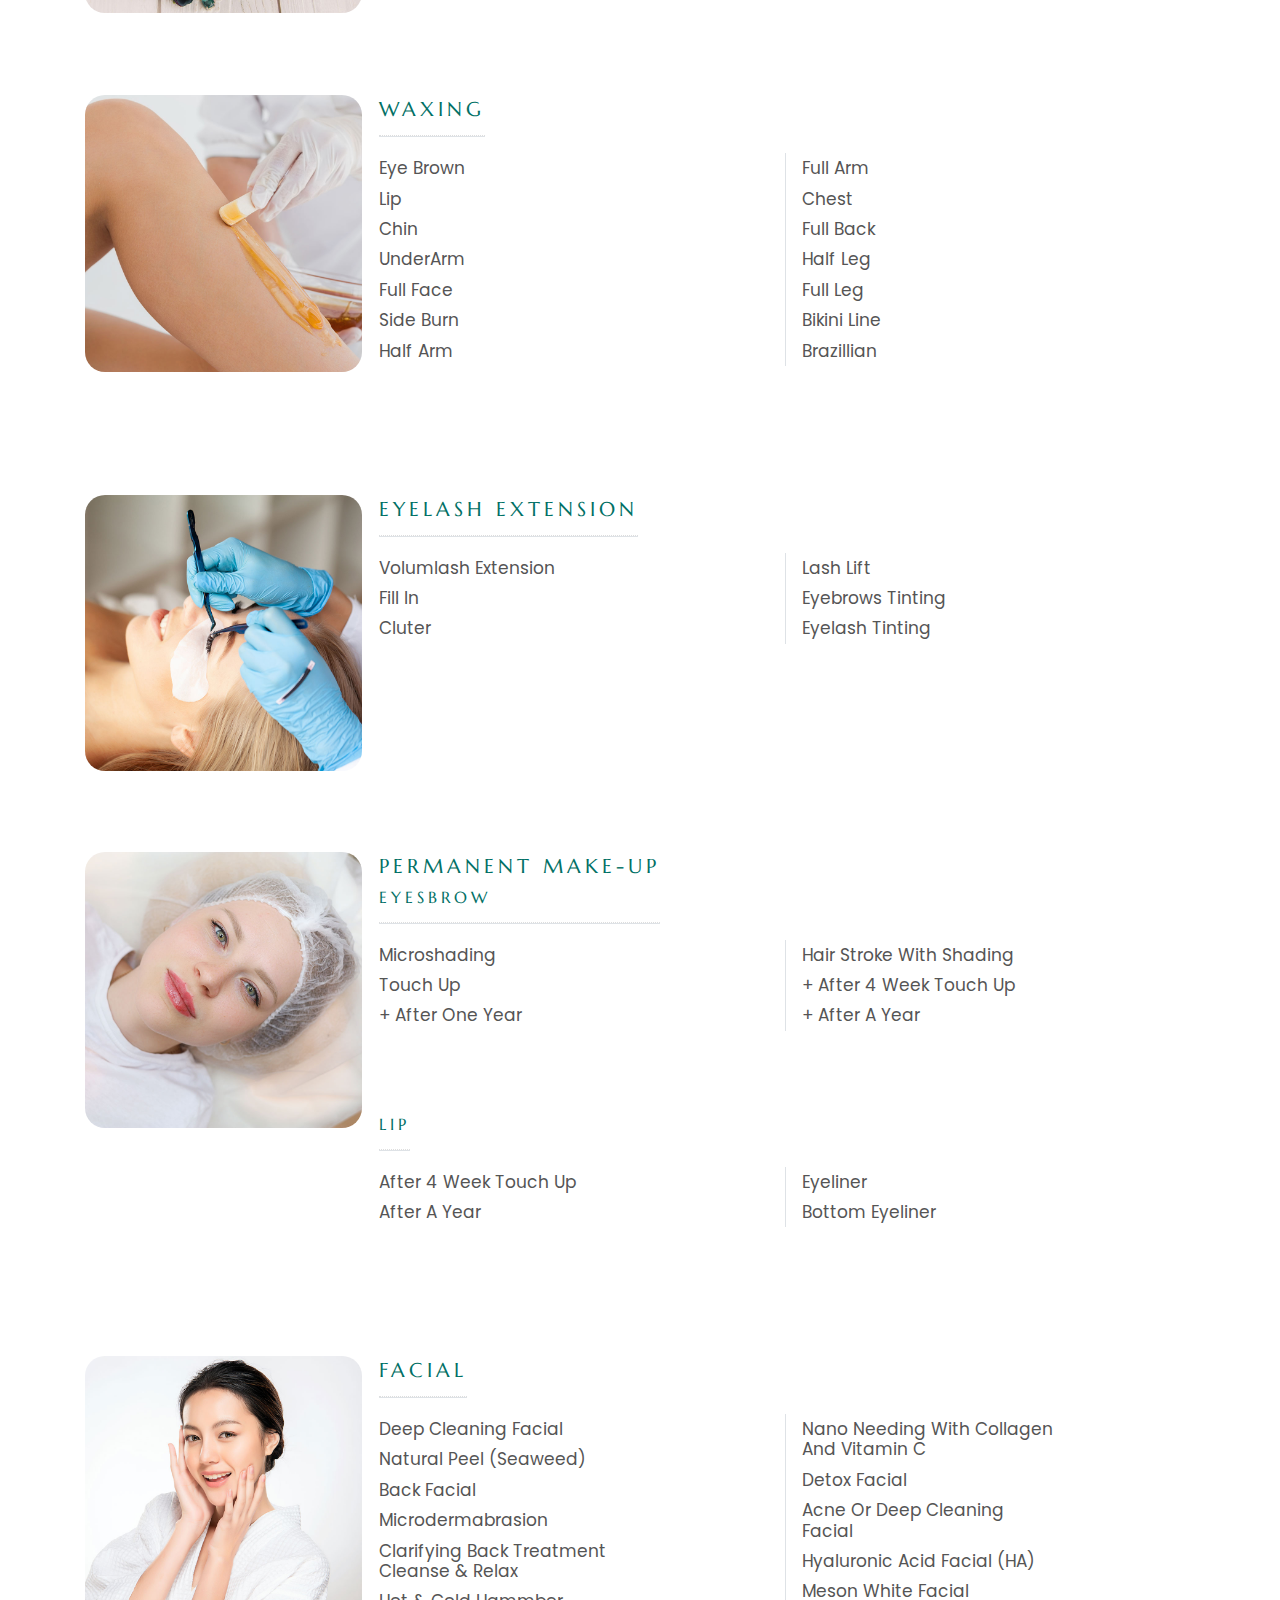
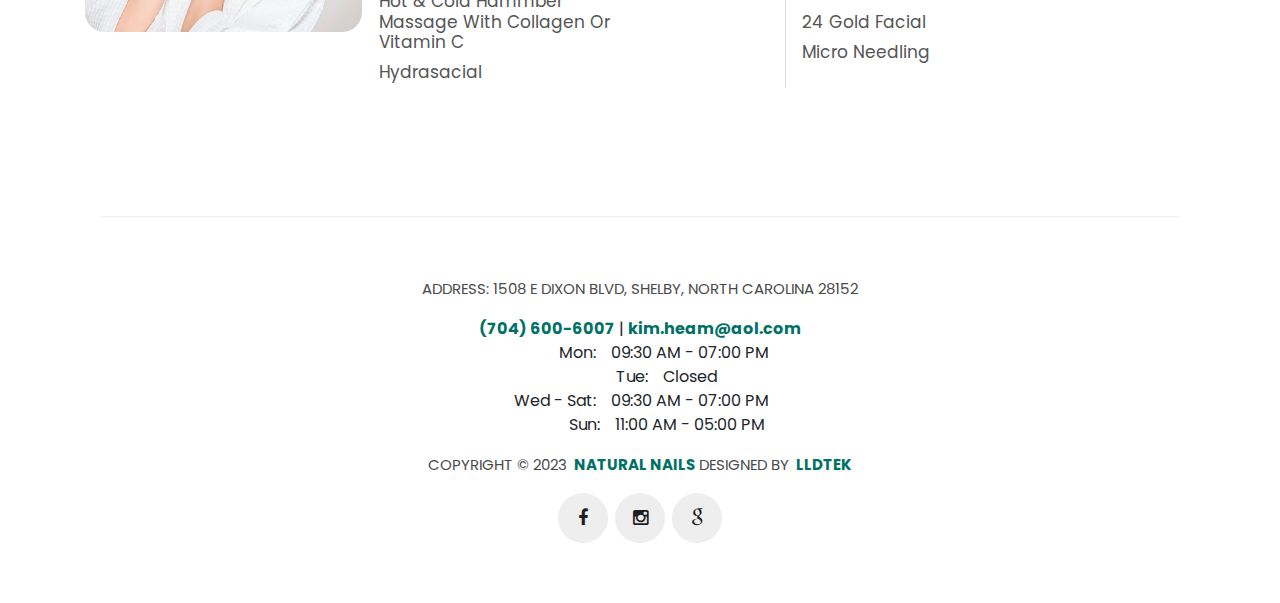
<file: 254 - Natural Nails - LLDW02/services.html>
<!DOCTYPE html>
<html lang="en">

<head>
    
    <meta charset="utf-8">
    <meta name="viewport" content="width=device-width, initial-scale=1, shrink-to-fit=no">
    <meta name="description" content="">
    <meta name="author" content="">
    <link href="https://fonts.googleapis.com/css?family=Poppins:100,200,300,400,500,600,700,800,900&display=swap"
          rel="stylesheet">
    
    <title>Services | Natural Nails</title>
    <link rel="icon" type="image/x-icon" href="assets/images/favicon.png">
    
    <!-- Bootstrap core CSS -->
    <link href="vendor/bootstrap/css/bootstrap.min.css" rel="stylesheet">
    <!-- Additional CSS Files -->
    <link rel="stylesheet" href="assets/css/fontawesome.css">
    <link rel="stylesheet" href="assets/css/templatemo-sixteen.css">
    <link rel="stylesheet" href="assets/css/owl.css">
    <link rel="icon" href="assets/images/Natural-nails-favicon.svg">
    
    <!--font -->
    <link rel="preconnect" href="https://fonts.googleapis.com">
    <link rel="preconnect" href="https://fonts.gstatic.com" crossorigin>
    <link href="https://fonts.googleapis.com/css2?family=Marcellus&display=swap" rel="stylesheet">
    
    <link rel="stylesheet" href="assets/css/hover.css">
    
    <link rel="preconnect" href="https://fonts.googleapis.com">
    <link rel="preconnect" href="https://fonts.gstatic.com" crossorigin>
    <link href="https://fonts.googleapis.com/css2?family=Style+Script&display=swap" rel="stylesheet">

</head>

<body>

<!-- ***** Preloader Start ***** -->
<div id="preloader">
    <div class="jumper">
        <div></div>
        <div></div>
        <div></div>
    </div>
</div>
<!-- ***** Preloader End ***** -->


<!-- Header -->
<header class="">
    <nav class="navbar navbar-expand-lg">
        <div class="container">
            <a class="navbar-brand" href="index.html">
                <img src="assets/images/Natural-nails-logo-white.png" alt="Natural Nails">
            </a>
            <button class="navbar-toggler" type="button" data-toggle="collapse" data-target="#navbarResponsive"
                    aria-controls="navbarResponsive" aria-expanded="false" aria-label="Toggle navigation">
                <span class="navbar-toggler-icon"></span>
            </button>
            <div class="collapse navbar-collapse" id="navbarResponsive">
                <ul class="navbar-nav ml-auto">
                    <li class="nav-item">
                        <a class="nav-link" href="index.html">Home
                            <span class="sr-only">(current)</span>
                        </a>
                    </li>
                    <li class="nav-item">
                        <a class="nav-link" href="about.html">About Us</a>
                    </li>
                    <li class="nav-item active">
                        <a class="nav-link" href="services.html">Our Services</a>
                    </li>
                    <li class="nav-item">
                        <a class="nav-link" href="gallery.html">Gallery</a>
                    </li>
                    <!--<li class="nav-item">-->
                    <!--<a class="nav-link" href="tel:4702708971" target="_blank">Booking</a>-->
                    <!--</li>-->
                    <li class="nav-item">
                        <a class="nav-link" href="contact.html">Contact</a>
                    </li>
                    <!-- <li class="nav-item">
                        <a class="nav-link" target="_blank"
                           href="https://www.lldtek.com/salon/appt/NTY4NTN8bmF0dXJhbDcwNHxOQ18wODYyMHxlNjJjYjI4ZjE1MDU1ODJmODljYzVlYTEyNTYxNjIwYg==">Appointment</a>
                    </li> -->
                </ul>
            </div>
        </div>
    </nav>
</header>
<!-- Page Content -->
<div class="page-heading products-heading header-text"
     style="background-image: url(assets/images/home/Narutal-nails-banner-04.jpg);">
    <div class="container">
        <div class="row">
            <div class="col-md-12">
                <div class="text-content text-banner-01">
                    <h3 class="text-white text-center padding-booking mb-3" >Services</h3>
                    <!-- <a class="filled-button online-booking-btn hvr-wobble-horizontal"
                       href="https://www.lldtek.com/salon/appt/NTY4NTN8bmF0dXJhbDcwNHxOQ18wODYyMHxlNjJjYjI4ZjE1MDU1ODJmODljYzVlYTEyNTYxNjIwYg=="
                       target="_blank">
                        <i class="fa fa-arrow-right pr-3"></i>BOOK NOW</a> -->
                </div>
            </div>
        </div>
    </div>
</div>


<div class="products">
    <div class="container">
        <div class="row">
            <div class="col-md-12">
                <div class="filters">
                    <ul>
                        <li class="active" data-filter="*">Our Services</li>
                        <!--<li class="description">We are in business at Natural Nails to make a positive difference-->
                            <!--in nail and spa services across the country by providing the most significant level of-->
                            <!--treatment and care, cutting-edge technology, a professional attitude, and exceptional goods.-->
                            <!--We focus on providing you the latest in patterns and styles that make a striking statement-->
                            <!--in today’s beauty line, including manicure, pedicure, massage, dipping powder, acrylic, and-->
                            <!--more.-->
                        <!--</li>-->
                    </ul>
                </div>
            </div>
            <div class="col-md-12">
                <div class="container box-service">
                    <div class="row">
                        <div class="col-md-3 border-right-img pl-0 pr-0">
                            <img src="assets/images/ourservice/Natural-nails-service-01.jpg" alt="Natural Nails">
                        </div>
                        <div class="col-md-9 pr-md-0">
                            <div class="row pl-md-3 ">
                                <div class="row ml-0 mr-0 mt-md-0 mt-lg-0 border-bottom">
                                    <div class="title-big text-left-colum">MANI & PEDI</div>
                                </div>
                            </div>
                            <div class="row mt-3 mt-md-0 ">
                                <div class="pl-0 pr-0 pt-md-0 mt-md-3 pl-md-3 pr-md-3 col-md-6 mb-md-5 border-right-col">
                                    <div class="row title-small justify-content-between d-flex">
                                        <div class="col-8 col-md-8 pl-0 pr-1">Classic Pedicure</div>
                                        <div class="col-2 color-price pl-0 pr-0 text-right"></div>
                                    </div>
                                    <div class="row title-small justify-content-between d-flex">
                                        <div class="col-8 col-md-8 pl-0 pr-1">Hot Stone Pedicure</div>
                                        <div class="col-2 color-price pl-0 pr-0 text-right"></div>
                                    </div>
                                    <div class="row title-small justify-content-between d-flex">
                                        <div class="col-8 col-md-8 pl-0 pr-1">Paraffin Spa Pedicure</div>
                                        <div class="col-2 color-price pl-0 pr-0 text-right"></div>
                                    </div>
                                    <div class="row title-small justify-content-between d-flex">
                                        <div class="col-8 col-md-8 pl-0 pr-1">Collagen Spa Pedicure</div>
                                        <div class="col-2 color-price pl-0 pr-0 text-right"></div>
                                    </div>
                                    <div class="row title-small justify-content-between d-flex">
                                        <div class="col-8 col-md-8 pl-0 pr-1">Special Spa Pedicure</div>
                                        <div class="col-2 color-price pl-0 pr-0 text-right"></div>
                                    </div>
                                    <div class="row title-small justify-content-between d-flex">
                                        <div class="col-8 col-md-8 pl-0 pr-1">Manicure</div>
                                        <div class="col-2 color-price pl-0 pr-0 text-right"></div>
                                    </div>
                                </div>
                                <div class="pl-0 pr-0 pt-md-0 mt-md-3 pl-md-3 pr-md-3 col-md-6 mb-md-5">
                                    <div class="row title-small justify-content-between d-flex">
                                        <div class="col-8 col-md-8 pl-0 pr-1">Gel Manicure</div>
                                        <div class="col-2 color-price pl-0 pr-0 text-right"></div>
                                    </div>
                                    <div class="row title-small justify-content-between d-flex">
                                        <div class="col-8 col-md-8 pl-0 pr-1">Manicure With Paraffin</div>
                                        <div class="col-2 color-price pl-0 pr-0 text-right"></div>
                                    </div>
                                    <div class="row title-small justify-content-between d-flex">
                                        <div class="col-8 col-md-8 pl-0 pr-1">Regular Manicure & Pedicure</div>
                                        <div class="col-2 color-price pl-0 pr-0 text-right"></div>
                                    </div>
                                    <div class="row title-small justify-content-between d-flex">
                                        <div class="col-8 col-md-8 pl-0 pr-1">Kids Manicure</div>
                                        <div class="col-2 color-price pl-0 pr-0 text-right"></div>
                                    </div>
                                    <div class="row title-small justify-content-between d-flex">
                                        <div class="col-8 col-md-8 pl-0 pr-1">Kids Pedicure & Manicure</div>
                                        <div class="col-2 color-price pl-0 pr-0 text-right"></div>
                                    </div>
                                    
                                </div>
                            </div>
                        </div>
                    </div>
                    <div class="line-dash"></div>                    <!--line-->
    
                            
                    <div class="row">
                        <div class="col-md-3 border-right-img pl-0 pr-0">
                            <img src="assets/images/ourservice/Natural-nails-service-02.jpg" alt="Natural Nails">
                        </div>
                        <div class="col-md-9 pr-md-0">
                            <div class="row pl-md-3 ">
                                <div class="row ml-0 mr-0 mt-md-0 mt-lg-0 border-bottom">
                                    <div class="title-big text-left-colum">NAIL ENHANCEMENT</div>
                                </div>
                            </div>
                            <div class="row mt-3 mt-md-0 ">
                                <div class="pl-0 pr-0 pt-md-0 mt-md-3 pl-md-3 pr-md-3 col-md-6 mb-md-5 border-right-col">
                                    <div class="row title-small justify-content-between d-flex">
                                        <div class="col-8 col-md-8 pl-0 pr-1">Acrylic Full Set</div>
                                        <div class="col-2 color-price pl-0 pr-0 text-right"></div>
                                    </div>
                                    <div class="row title-small justify-content-between d-flex">
                                        <div class="col-8 col-md-8 pl-0 pr-1">Acrylic Fill-In</div>
                                        <div class="col-2 color-price pl-0 pr-0 text-right"></div>
                                    </div>
                                    <div class="row title-small justify-content-between d-flex">
                                        <div class="col-8 col-md-8 pl-0 pr-1">Hybrid Gel Full Set</div>
                                        <div class="col-2 color-price pl-0 pr-0 text-right"></div>
                                    </div>
                                    <div class="row title-small justify-content-between d-flex">
                                        <div class="col-8 col-md-8 pl-0 pr-1">Hybrid Gel Fill-In</div>
                                        <div class="col-2 color-price pl-0 pr-0 text-right"></div>
                                    </div>
                                    <div class="row title-small justify-content-between d-flex">
                                        <div class="col-8 col-md-8 pl-0 pr-1">Ombre Full Set</div>
                                        <div class="col-2 color-price pl-0 pr-0 text-right"></div>
                                    </div>
                                                    
                                </div>
                                <div class="pl-0 pr-0 pt-md-0 mt-md-3 pl-md-3 pr-md-3 col-md-6 mb-md-5">
                                    <div class="row title-small justify-content-between d-flex">
                                        <div class="col-8 col-md-8 pl-0 pr-1">Dipping Powder</div>
                                        <div class="col-2 color-price pl-0 pr-0 text-right"></div>
                                    </div>
                                    <div class="row title-small justify-content-between d-flex">
                                        <div class="col-8 col-md-8 pl-0 pr-1">Dipping Powder White Tip</div>
                                        <div class="col-2 color-price pl-0 pr-0 text-right"></div>
                                    </div>
                                    <div class="row title-small justify-content-between d-flex">
                                        <div class="col-8 col-md-8 pl-0 pr-1">Add Nails Tip Extension</div>
                                        <div class="col-2 color-price pl-0 pr-0 text-right"></div>
                                    </div>
                                    <div class="row title-small justify-content-between d-flex">
                                        <div class="col-8 col-md-8 pl-0 pr-1">Shaped Nails</div>
                                        <div class="col-2 color-price pl-0 pr-0 text-right"></div>
                                    </div>
                                                                                                           
                                </div>
                            </div>
                        </div>
                    </div>
                    <div class="line-dash"></div>                    <!--line-->

                    <div class="row">
                        <div class="col-md-3 border-right-img pl-0 pr-0">
                            <img src="assets/images/ourservice/Natural-nails-service-03.jpg" alt="Natural Nails">
                        </div>
                        <div class="col-md-9 pr-md-0">
                            <div class="row pl-md-3 ">
                                <div class="row ml-0 mr-0 mt-md-0 mt-lg-0 border-bottom">
                                    <div class="title-big text-left-colum">ADD-ON SERVICES</div>
                                </div>
                            </div>
                            <div class="row mt-3 mt-md-0 ">
                                <div class="pl-0 pr-0 pt-md-0 mt-md-3 pl-md-3 pr-md-3 col-md-6 mb-md-5 border-right-col">
                                    <div class="row title-small justify-content-between d-flex">
                                        <div class="col-8 col-md-8 pl-0 pr-1">Nails Take Off</div>
                                        <div class="col-2 color-price pl-0 pr-0 text-right"></div>
                                    </div>
                                    <div class="row title-small justify-content-between d-flex">
                                        <div class="col-8 col-md-8 pl-0 pr-1">Nails Take Off & Polish</div>
                                        <div class="col-2 color-price pl-0 pr-0 text-right"></div>
                                    </div>
                                    <div class="row title-small justify-content-between d-flex">
                                        <div class="col-8 col-md-8 pl-0 pr-1">Nails Polish Change</div>
                                        <div class="col-2 color-price pl-0 pr-0 text-right"></div>
                                    </div>
                                    <div class="row title-small justify-content-between d-flex">
                                        <div class="col-8 col-md-8 pl-0 pr-1">Toes Polish Changes</div>
                                        <div class="col-2 color-price pl-0 pr-0 text-right"></div>
                                    </div>
                                    <div class="row title-small justify-content-between d-flex">
                                        <div class="col-8 col-md-8 pl-0 pr-1">Cut Down</div>
                                        <div class="col-2 color-price pl-0 pr-0 text-right"></div>
                                    </div>
                                                                                        
                                </div>
                                <div class="pl-0 pr-0 pt-md-0 mt-md-3 pl-md-3 pr-md-3 col-md-6 mb-md-5">
                                    <div class="row title-small justify-content-between d-flex">
                                        <div class="col-8 col-md-8 pl-0 pr-1">Nails Repair</div>
                                        <div class="col-2 color-price pl-0 pr-0 text-right"></div>
                                    </div>
                                    <div class="row title-small justify-content-between d-flex">
                                        <div class="col-8 col-md-8 pl-0 pr-1">Nails Art Design</div>
                                        <div class="col-2 color-price pl-0 pr-0 text-right"></div>
                                    </div>
                                    <div class="row title-small justify-content-between d-flex">
                                        <div class="col-8 col-md-8 pl-0 pr-1">Extra Massage For Mani & Pedi</div>
                                        <div class="col-2 color-price pl-0 pr-0 text-right"></div>
                                    </div>
                                    <div class="row title-small justify-content-between d-flex">
                                        <div class="col-8 col-md-8 pl-0 pr-1">Add Gel Polish</div>
                                        <div class="col-2 color-price pl-0 pr-0 text-right"></div>
                                    </div>
                                    <div class="row title-small justify-content-between d-flex">
                                        <div class="col-8 col-md-8 pl-0 pr-1">French Tip</div>
                                        <div class="col-2 color-price pl-0 pr-0 text-right"></div>
                                    </div>
                                                                                                                                                
                                </div>
                            </div>
                        </div>
                    </div>
                    <div class="line-dash"></div>                    <!--line-->

                    <div class="row">
                        <div class="col-md-3 border-right-img pl-0 pr-0">
                            <img src="assets/images/ourservice/Natural-nails-service-04.jpg" alt="Natural Nails">
                        </div>
                        <div class="col-md-9 pr-md-0">
                            <div class="row pl-md-3 ">
                                <div class="row ml-0 mr-0 mt-md-0 mt-lg-0 border-bottom">
                                    <div class="title-big text-left-colum">WAXING</div>
                                </div>
                            </div>
                            <div class="row mt-3 mt-md-0 ">
                                <div class="pl-0 pr-0 pt-md-0 mt-md-3 pl-md-3 pr-md-3 col-md-6 mb-md-5 border-right-col">
                                    <div class="row title-small justify-content-between d-flex">
                                        <div class="col-8 col-md-8 pl-0 pr-1">Eye Brown</div>
                                        <div class="col-2 color-price pl-0 pr-0 text-right"></div>
                                    </div>
                                    <div class="row title-small justify-content-between d-flex">
                                        <div class="col-8 col-md-8 pl-0 pr-1">Lip</div>
                                        <div class="col-2 color-price pl-0 pr-0 text-right"></div>
                                    </div>
                                    <div class="row title-small justify-content-between d-flex">
                                        <div class="col-8 col-md-8 pl-0 pr-1">Chin</div>
                                        <div class="col-2 color-price pl-0 pr-0 text-right"></div>
                                    </div>
                                    <div class="row title-small justify-content-between d-flex">
                                        <div class="col-8 col-md-8 pl-0 pr-1">UnderArm</div>
                                        <div class="col-2 color-price pl-0 pr-0 text-right"></div>
                                    </div>
                                    <div class="row title-small justify-content-between d-flex">
                                        <div class="col-8 col-md-8 pl-0 pr-1">Full Face</div>
                                        <div class="col-2 color-price pl-0 pr-0 text-right"></div>
                                    </div>
                                    <div class="row title-small justify-content-between d-flex">
                                        <div class="col-8 col-md-8 pl-0 pr-1">Side Burn</div>
                                        <div class="col-2 color-price pl-0 pr-0 text-right"></div>
                                    </div>
                                    <div class="row title-small justify-content-between d-flex">
                                        <div class="col-8 col-md-8 pl-0 pr-1">Half Arm</div>
                                        <div class="col-2 color-price pl-0 pr-0 text-right"></div>
                                    </div>
                                                    
                                </div>
                                <div class="pl-0 pr-0 pt-md-0 mt-md-3 pl-md-3 pr-md-3 col-md-6 mb-md-5">
                                    <div class="row title-small justify-content-between d-flex">
                                        <div class="col-8 col-md-8 pl-0 pr-1">Full Arm</div>
                                        <div class="col-2 color-price pl-0 pr-0 text-right"></div>
                                    </div>
                                    <div class="row title-small justify-content-between d-flex">
                                        <div class="col-8 col-md-8 pl-0 pr-1">Chest</div>
                                        <div class="col-2 color-price pl-0 pr-0 text-right"></div>
                                    </div>
                                    <div class="row title-small justify-content-between d-flex">
                                        <div class="col-8 col-md-8 pl-0 pr-1">Full Back</div>
                                        <div class="col-2 color-price pl-0 pr-0 text-right"></div>
                                    </div>
                                    <div class="row title-small justify-content-between d-flex">
                                        <div class="col-8 col-md-8 pl-0 pr-1">Half Leg</div>
                                        <div class="col-2 color-price pl-0 pr-0 text-right"></div>
                                    </div>
                                    <div class="row title-small justify-content-between d-flex">
                                        <div class="col-8 col-md-8 pl-0 pr-1">Full Leg</div>
                                        <div class="col-2 color-price pl-0 pr-0 text-right"></div>
                                    </div>
                                    <div class="row title-small justify-content-between d-flex">
                                        <div class="col-8 col-md-8 pl-0 pr-1">Bikini Line</div>
                                        <div class="col-2 color-price pl-0 pr-0 text-right"></div>
                                    </div>
                                    <div class="row title-small justify-content-between d-flex">
                                        <div class="col-8 col-md-8 pl-0 pr-1">Brazillian</div>
                                        <div class="col-2 color-price pl-0 pr-0 text-right"></div>
                                    </div>
                                                                                                            
                                </div>
                            </div>
                        </div>
                    </div>
                    <div class="line-dash"></div>                    <!--line-->

                    <div class="row">
                        <div class="col-md-3 border-right-img pl-0 pr-0">
                            <img src="assets/images/ourservice/Natural-nails-service-05.jpg" alt="Natural Nails">
                        </div>
                        <div class="col-md-9 pr-md-0">
                            <div class="row pl-md-3 ">
                                <div class="row ml-0 mr-0 mt-md-0 mt-lg-0 border-bottom">
                                    <div class="title-big text-left-colum">EYELASH EXTENSION</div>
                                </div>
                            </div>
                            <div class="row mt-3 mt-md-0 ">
                                <div class="pl-0 pr-0 pt-md-0 mt-md-3 pl-md-3 pr-md-3 col-md-6 mb-md-5 border-right-col">
                                    <div class="row title-small justify-content-between d-flex">
                                        <div class="col-8 col-md-8 pl-0 pr-1">Volumlash Extension</div>
                                        <div class="col-2 color-price pl-0 pr-0 text-right"></div>
                                    </div>
                                    <div class="row title-small justify-content-between d-flex">
                                        <div class="col-8 col-md-8 pl-0 pr-1">Fill In</div>
                                        <div class="col-2 color-price pl-0 pr-0 text-right"></div>
                                    </div>
                                    <div class="row title-small justify-content-between d-flex">
                                        <div class="col-8 col-md-8 pl-0 pr-1">Cluter</div>
                                        <div class="col-2 color-price pl-0 pr-0 text-right"></div>
                                    </div>
                                                    
                                </div>
                                <div class="pl-0 pr-0 pt-md-0 mt-md-3 pl-md-3 pr-md-3 col-md-6 mb-md-5">
                                    <div class="row title-small justify-content-between d-flex">
                                        <div class="col-8 col-md-8 pl-0 pr-1">Lash Lift</div>
                                        <div class="col-2 color-price pl-0 pr-0 text-right"></div>
                                    </div>
                                    <div class="row title-small justify-content-between d-flex">
                                        <div class="col-8 col-md-8 pl-0 pr-1">Eyebrows Tinting</div>
                                        <div class="col-2 color-price pl-0 pr-0 text-right"></div>
                                    </div>
                                    <div class="row title-small justify-content-between d-flex">
                                        <div class="col-8 col-md-8 pl-0 pr-1">Eyelash Tinting</div>
                                        <div class="col-2 color-price pl-0 pr-0 text-right"></div>
                                    </div>
                                                                                                            
                                </div>
                            </div>
                        </div>
                    </div>
                    <div class="line-dash"></div>                    <!--line-->

                    <div class="row">
                        <div class="col-md-3 border-right-img pl-0 pr-0">
                            <img src="assets/images/ourservice/Natural-nails-service-06.jpg" alt="Natural Nails">
                        </div>
                        <div class="col-md-9 pr-md-0">
                            <div class="row pl-md-3 ">
                                <div class="row ml-0 mr-0 mt-md-0 mt-lg-0 border-bottom">
                                    <div class="title-big text-left-colum">PERMANENT MAKE-UP<br>
                                    <small>Eyesbrow</small></div>
                                </div>
                            </div>
                            <div class="row mt-3 mt-md-0 ">
                                <div class="pl-0 pr-0 pt-md-0 mt-md-3 pl-md-3 pr-md-3 col-md-6 mb-md-5 border-right-col">
                                    <div class="row title-small justify-content-between d-flex">
                                        <div class="col-8 col-md-8 pl-0 pr-1">Microshading</div>
                                        <div class="col-2 color-price pl-0 pr-0 text-right"></div>
                                    </div>
                                    <div class="row title-small justify-content-between d-flex">
                                        <div class="col-8 col-md-8 pl-0 pr-1">Touch Up</div>
                                        <div class="col-2 color-price pl-0 pr-0 text-right"></div>
                                    </div>
                                    <div class="row title-small justify-content-between d-flex">
                                        <div class="col-8 col-md-8 pl-0 pr-1">+ After One Year</div>
                                        <div class="col-2 color-price pl-0 pr-0 text-right"></div>
                                    </div>
                                                    
                                </div>
                                <div class="pl-0 pr-0 pt-md-0 mt-md-3 pl-md-3 pr-md-3 col-md-6 mb-md-5">
                                    <div class="row title-small justify-content-between d-flex">
                                        <div class="col-8 col-md-8 pl-0 pr-1">Hair Stroke With Shading</div>
                                        <div class="col-2 color-price pl-0 pr-0 text-right"></div>
                                    </div>
                                    <div class="row title-small justify-content-between d-flex">
                                        <div class="col-8 col-md-8 pl-0 pr-1">+ After 4 Week Touch Up</div>
                                        <div class="col-2 color-price pl-0 pr-0 text-right"></div>
                                    </div>
                                    <div class="row title-small justify-content-between d-flex">
                                        <div class="col-8 col-md-8 pl-0 pr-1">+ After A Year</div>
                                        <div class="col-2 color-price pl-0 pr-0 text-right"></div>
                                    </div>
                                                                                                            
                                </div>
                            </div>

                            
                            <div class="row pl-md-3 ">
                                <div class="row ml-0 mr-0 mt-md-0 mt-lg-0 border-bottom">
                                    <div class="title-big text-left-colum"><br>
                                    <small>Lip</small></div>
                                </div>
                            </div>
                            <div class="row mt-3 mt-md-0 ">
                                <div class="pl-0 pr-0 pt-md-0 mt-md-3 pl-md-3 pr-md-3 col-md-6 mb-md-5 border-right-col">
                                    <div class="row title-small justify-content-between d-flex">
                                        <div class="col-8 col-md-8 pl-0 pr-1">After 4 Week Touch Up</div>
                                        <div class="col-2 color-price pl-0 pr-0 text-right"></div>
                                    </div>
                                    <div class="row title-small justify-content-between d-flex">
                                        <div class="col-8 col-md-8 pl-0 pr-1">After A Year</div>
                                        <div class="col-2 color-price pl-0 pr-0 text-right"></div>
                                    </div>
                                
                                </div>
                                <div class="pl-0 pr-0 pt-md-0 mt-md-3 pl-md-3 pr-md-3 col-md-6 mb-md-5">
                                    <div class="row title-small justify-content-between d-flex">
                                        <div class="col-8 col-md-8 pl-0 pr-1">Eyeliner</div>
                                        <div class="col-2 color-price pl-0 pr-0 text-right"></div>
                                    </div>
                                    <div class="row title-small justify-content-between d-flex">
                                        <div class="col-8 col-md-8 pl-0 pr-1">Bottom Eyeliner</div>
                                        <div class="col-2 color-price pl-0 pr-0 text-right"></div>
                                    </div>
                                
                                </div>
                            </div>
                        </div>
                    </div>
                    <div class="line-dash"></div>                    <!--line-->

                    <div class="row">
                        <div class="col-md-3 border-right-img pl-0 pr-0">
                            <img src="assets/images/ourservice/Natural-nails-service-07.jpg" alt="Natural Nails">
                        </div>
                        <div class="col-md-9 pr-md-0">
                            <div class="row pl-md-3 ">
                                <div class="row ml-0 mr-0 mt-md-0 mt-lg-0 border-bottom">
                                    <div class="title-big text-left-colum">FACIAL</div>
                                </div>
                            </div>
                            <div class="row mt-3 mt-md-0 ">
                                <div class="pl-0 pr-0 pt-md-0 mt-md-3 pl-md-3 pr-md-3 col-md-6 mb-md-5 border-right-col">
                                    <div class="row title-small justify-content-between d-flex">
                                        <div class="col-8 col-md-8 pl-0 pr-1">Deep Cleaning Facial</div>
                                        <div class="col-2 color-price pl-0 pr-0 text-right"></div>
                                    </div>
                                    <div class="row title-small justify-content-between d-flex">
                                        <div class="col-8 col-md-8 pl-0 pr-1">Natural Peel (Seaweed)</div>
                                        <div class="col-2 color-price pl-0 pr-0 text-right"></div>
                                    </div>
                                    <div class="row title-small justify-content-between d-flex">
                                        <div class="col-8 col-md-8 pl-0 pr-1">Back Facial</div>
                                        <div class="col-2 color-price pl-0 pr-0 text-right"></div>
                                    </div>
                                    <div class="row title-small justify-content-between d-flex">
                                        <div class="col-8 col-md-8 pl-0 pr-1">Microdermabrasion</div>
                                        <div class="col-2 color-price pl-0 pr-0 text-right"></div>
                                    </div>
                                    <div class="row title-small justify-content-between d-flex">
                                        <div class="col-8 col-md-8 pl-0 pr-1">Clarifying Back Treatment Cleanse & Relax</div>
                                        <div class="col-2 color-price pl-0 pr-0 text-right"></div>
                                    </div>
                                    <div class="row title-small justify-content-between d-flex">
                                        <div class="col-8 col-md-8 pl-0 pr-1">Hot & Cold Hammber Massage With Collagen Or Vitamin C</div>
                                        <div class="col-2 color-price pl-0 pr-0 text-right"></div>
                                    </div>
                                    <div class="row title-small justify-content-between d-flex">
                                        <div class="col-8 col-md-8 pl-0 pr-1">Hydrasacial</div>
                                        <div class="col-2 color-price pl-0 pr-0 text-right"></div>
                                    </div>
                                                    
                                </div>
                                <div class="pl-0 pr-0 pt-md-0 mt-md-3 pl-md-3 pr-md-3 col-md-6 mb-md-5">
                                    <div class="row title-small justify-content-between d-flex">
                                        <div class="col-8 col-md-8 pl-0 pr-1">Nano Needing With Collagen And Vitamin C</div>
                                        <div class="col-2 color-price pl-0 pr-0 text-right"></div>
                                    </div>
                                    <div class="row title-small justify-content-between d-flex">
                                        <div class="col-8 col-md-8 pl-0 pr-1">Detox Facial</div>
                                        <div class="col-2 color-price pl-0 pr-0 text-right"></div>
                                    </div>
                                    <div class="row title-small justify-content-between d-flex">
                                        <div class="col-8 col-md-8 pl-0 pr-1">Acne Or Deep Cleaning Facial</div>
                                        <div class="col-2 color-price pl-0 pr-0 text-right"></div>
                                    </div>
                                    <div class="row title-small justify-content-between d-flex">
                                        <div class="col-8 col-md-8 pl-0 pr-1">Hyaluronic Acid Facial (HA)</div>
                                        <div class="col-2 color-price pl-0 pr-0 text-right"></div>
                                    </div>
                                    <div class="row title-small justify-content-between d-flex">
                                        <div class="col-8 col-md-8 pl-0 pr-1">Meson White Facial</div>
                                        <div class="col-2 color-price pl-0 pr-0 text-right"></div>
                                    </div>
                                    <div class="row title-small justify-content-between d-flex">
                                        <div class="col-8 col-md-8 pl-0 pr-1">24 Gold Facial</div>
                                        <div class="col-2 color-price pl-0 pr-0 text-right"></div>
                                    </div>
                                    <div class="row title-small justify-content-between d-flex">
                                        <div class="col-8 col-md-8 pl-0 pr-1">Micro Needling</div>
                                        <div class="col-2 color-price pl-0 pr-0 text-right"></div>
                                    </div>
                                                                                                            
                                </div>
                            </div>
                        </div>
                    </div>
                    <div class="line-dash"></div>                    <!--line-->
    
                        
                </div>
            </div>
        </div>
    
    
        <footer>
            <div class="container">
                <div class="row">
                    <div class="col-md-12">
                        <div class="inner-content">
                            <p class="mb-3">Address: 1508 E Dixon Blvd, Shelby, North Carolina 28152</p>
                            <a href="tel:+17046006007" class="text-red">(704) 600-6007</a>
                            <span>|</span>
                            <a href="mailto:kim.heam@aol.com" class="text-red">kim.heam@aol.com</a>
                            <ul class="mb-3">
                                <li><a><span class="left-column-day">Mon: </span>09:30 AM - 07:00 PM</a></li>
                                <li><a><span class="left-column-day">Tue: </span>Closed</a></li>
                                <li><a><span class="left-column-day">Wed - Sat: </span>09:30 AM - 07:00 PM</a></li>
                                <li><a><span class="left-column-day">Sun: </span>11:00 AM - 05:00 PM</a></li>
                            </ul>
                            <p class="mb-3">
                                Copyright &copy; 2023 <a href=""><b>Natural Nails </b></a> Designed by <a rel="nofollow noopener" href="https://www.lldtek.com" target="_blank"><b>LLDTEK</b></a>
                            </p>
                            <div class="col-md-12">
                                <div class="center-content">
                                    <ul class="social-icons">
                                        <li><a href="https://www.facebook.com/Naturalnails.ShelbyNc" target="_blank"><i
                                                class="fa fa-facebook"></i></a></li>
                                        <li><a href="https://www.instagram.com/naturalnails.nc" target="_blank"><i
                                                class="fa fa-instagram"></i></a></li>
                                        <li><a href="https://goo.gl/maps/iVMDWmR2sFBXcY8z5" target="_blank"><i
                                                class="fa fa-google"></i></a></li>
                                    </ul>
                                </div>
                            </div>
                        </div>
                    </div>
                </div>
            </div>
        </footer>
        
        
        <!-- Bootstrap core JavaScript -->
        <script src="vendor/jquery/jquery.min.js"></script>
        <script src="vendor/bootstrap/js/bootstrap.bundle.min.js"></script>
        
        
        <!-- Additional Scripts -->
        <script src="assets/js/custom.js"></script>
        <script src="assets/js/owl.js"></script>
        <script src="assets/js/slick.js"></script>
        <script src="assets/js/isotope.js"></script>
        <script src="assets/js/accordions.js"></script>
        
        
        <script language="text/Javascript">
            cleared[0] = cleared[1] = cleared[2] = 0; //set a cleared flag for each field
            function clearField(t) {                   //declaring the array outside of the
                if (!cleared[t.id]) {                      // function makes it static and global
                    cleared[t.id] = 1;  // you could use true and false, but that's more typing
                    t.value = '';         // with more chance of typos
                    t.style.color = '#fff';
                }
            }
        </script>


</body>

</html>
</file>
<file: 254 - Natural Nails - LLDW02/assets/css/templatemo-sixteen.css>
body {
  font-family: 'Poppins', sans-serif;
  overflow-x: hidden;
  text-rendering: optimizeLegibility;
  -webkit-font-smoothing: antialiased;
  -moz-osx-font-smoothing: grayscale;
}
p {
	margin-bottom: 0px;
	font-size: 15px;
	font-weight: 400;
	color: #4a4a4a;
	line-height: 24px;
}
a {
	text-decoration: none!important;
}
ul {
	padding: 0;
	margin: 0;
	list-style: none;
}

h1,h2,h3,h4,h5,h6 {
	margin: 0px;
	font-family: 'Marcellus', serif;

}

ul.social-icons li {
	display: inline-block;
	margin-right: 3px;
}

ul.social-icons li:last-child {
	margin-right: 0px;
}

ul.social-icons li a {
	width: 50px;
	height: 50px;
	display: inline-block;
	line-height: 50px;
	background-color: #eee;
	color: #1e1e1e;
	font-size: 18px;
	text-align: center;
	transition: all .3s;
	border-radius: 100%;
}

ul.social-icons li a:hover {
	background-color: #00FFFF;
	color: #017065;
}

a.filled-button {
	background-image: linear-gradient(to top,  #27d6ff, #006E87, #27d6ff);
	border: 1px solid #017065;
	color: #fff;
	font-size: 16px;
	text-transform: capitalize;
	padding: 10px 20px;
	border-radius: 5px;
	display: inline-block;
	transition: all 0.3s;
	font-weight: 500;
}

a.filled-button:hover {
	background-color: #bd232f;
	color: #fff;
}
a.text-red{
	color: #017065;
	font-weight: bold;
}
a.text-red:hover{
	color: #014940;
}
* {
  padding: 0;
  margin: 0;
}
.menu {
  list-style: none;
  height: 48px;
}
.menu li {
  text-align: left;
  color: #fff;
}
.menu li a {
  text-decoration: none;
  font-size: 16px;
  display: block;
  padding: 15px;
  color: #fff;
  background-color: #bd232f;
}
.menu > li {
  float: left;
  border-right: 1px solid #fff;
  position: relative;
}
.menu > li > ul.dropdown_menu {
  position: absolute;
  list-style: none;
  display: none;
  top: 48px;
  left: 0;
  width: 123px;
}
.menu > li:hover > a {
  background-color: #bd232f;
}
.menu > li:hover > ul.dropdown_menu {
  z-index: 100;
  display: block;
}
ul.dropdown_menu > li > ul.submenu {
  position: absolute;
  display: none;
  left: 200px;
  list-style: none;
  width: 200px;
}
ul.dropdown_menu > li:hover > a {
  background-color: #F33F3F !important;
}
ul.dropdown_menu > li:hover > ul.submenu {
  z-index: 100;
  display: block;
}
ul.submenu > li:hover > a {
  background-color: #F33F3F !important;
}
.arrow {
  width: 0;
  height: 0;
  display: inline-block;
  vertical-align: middle;
  margin-left: 7px;
}
.arrow-down {
  border-left: 9px solid transparent;
  border-right: 9px solid transparent;
  border-top: 9px solid #fff;
  /*padding-left: 10px;*/    /*H edit*/
}

.section-heading {
	text-align: left;
	margin-bottom: 60px;
	border-bottom: 1px solid #eee;
}

.section-heading h2 {
	font-family: 'Style Script', cursive;
	font-size: 35px;
	font-weight: 400;
	color: #282828;
	margin-bottom: 15px;
}

.products-heading {
	background-image: url(../images/products-heading.jpg);
}

.about-heading {
	background-image: url(../images/about-heading.jpg);
}

.contact-heading {
	background-image: url(../images/contact-heading.jpg);
}

.page-heading {
	padding: 210px 0px 130px 0px;
	text-align: center;
	background-position: center center;
	background-repeat: no-repeat;
	background-size: cover;
}

.page-heading .text-content h4 {
	color: #f33f3f;
	font-size: 22px;
	text-transform: uppercase;
	font-weight: 700;
	margin-bottom: 15px;
}

.page-heading .text-content h2 {
	color: #fff;
	font-size: 62px;
	text-transform: uppercase;
	letter-spacing: 5px;
}

#preloader {
  overflow: hidden;
  /*background: #f33f3f;*/
  left: 0;
  right: 0;
  top: 0;
  bottom: 0;
  position: fixed;
  z-index: 9999999;
  color: #fff;
}

#preloader .jumper {
  left: 0;
  top: 0;
  right: 0;
  bottom: 0;
  display: block;
  position: absolute;
  margin: auto;
  width: 50px;
  height: 50px;
}

#preloader .jumper > div {
  background-color: #fff;
  width: 10px;
  height: 10px;
  border-radius: 100%;
  -webkit-animation-fill-mode: both;
  animation-fill-mode: both;
  position: absolute;
  opacity: 0;
  width: 50px;
  height: 50px;
  -webkit-animation: jumper 1s 0s linear infinite;
  animation: jumper 1s 0s linear infinite;
}

#preloader .jumper > div:nth-child(2) {
  -webkit-animation-delay: 0.33333s;
  animation-delay: 0.33333s;
}

#preloader .jumper > div:nth-child(3) {
  -webkit-animation-delay: 0.66666s;
  animation-delay: 0.66666s;
}

@-webkit-keyframes jumper {
  0% {
    opacity: 0;
    -webkit-transform: scale(0);
    transform: scale(0);
  }
  5% {
    opacity: 1;
  }
  100% {
    -webkit-transform: scale(1);
    transform: scale(1);
    opacity: 0;
  }
}

@keyframes jumper {
  0% {
    opacity: 0;
    -webkit-transform: scale(0);
    transform: scale(0);
  }
  5% {
    opacity: 1;
  }
  100% {
    opacity: 0;
  }
}


/* Header Style */
header {
	position: absolute;
	z-index: 99999;
	width: 100%;
	height: 80px;
	background-image: linear-gradient(90deg, #00a2e5, #00a2e5, #56c4cf, #56c4cf, #8dd7f7);
	border: 1px solid #017065;
	-webkit-transition: all 0.3s ease-in-out 0s;
    -moz-transition: all 0.3s ease-in-out 0s;
    -o-transition: all 0.3s ease-in-out 0s;
    transition: all 0.3s ease-in-out 0s;
}
header .navbar {
	padding: 0;
}
.background-header .navbar {
	/*padding: 17px 0px;*/

}
.background-header {
	top: 0;
	position: fixed;
	background-image: linear-gradient(90deg, #00a2e5, #00a2e5, #56c4cf, #56c4cf, #8dd7f7);
	box-shadow: 0px 1px 10px rgba(0,0,0,0.1);
}
.background-header .navbar-brand h2 {
	color: #bd232f!important;
}
.background-header .navbar-nav a.nav-link {
	color: #fff !important;
}
.background-header .navbar-nav .nav-link:hover,
.background-header .navbar-nav .active>.nav-link,
.background-header .navbar-nav .nav-link.active,
.background-header .navbar-nav .nav-link.show,
.background-header .navbar-nav .show>.nav-link {
	color: #171819 !important;
}
.navbar .navbar-brand {
	float: 	left;
	/*margin-top: -12px;*/
	outline: none;
}
.navbar .navbar-brand h2 {
	color: #fff;
	text-transform: uppercase;
	font-size: 24px;
	font-weight: 700;
	-webkit-transition: all .3s ease 0s;
    -moz-transition: all .3s ease 0s;
    -o-transition: all .3s ease 0s;
    transition: all .3s ease 0s;
}
.navbar .navbar-brand h2 em {
	font-style: normal;
	color: #d6b696;
}
#navbarResponsive {
	z-index: 999;
}
.navbar-collapse {
	text-align: center;
}
.navbar .navbar-nav .nav-item {
	margin: 0px 15px;
}
.navbar .navbar-nav a.nav-link {
	text-transform: uppercase;
	font-size: 16px;
	font-weight: 700;
	letter-spacing: 2px;
	color: #fff;
	transition: all 0.5s;
	margin-top: 5px;
	font-family: 'Marcellus', serif;
}
.navbar .navbar-nav .nav-link:hover,
.navbar .navbar-nav .active>.nav-link,
.navbar .navbar-nav .nav-link.active,
.navbar .navbar-nav .nav-link.show,
.navbar .navbar-nav .show>.nav-link {
	color: #171819;
	padding-bottom: 25px;
	border-bottom: 3px solid #171819;
}
.navbar .navbar-toggler-icon {
	background-image: none;
}
.navbar .navbar-toggler {
	/*border-color: #fff;*/
	/*background-color: #fff;	*/
	height: 36px;
	outline: none;
	border-radius: 0px;
	position: absolute;
	right: 30px;
	top: 20px;
}
.navbar .navbar-toggler-icon:after {
	content: '\f0c9';
	color: #017065;
	font-size: 18px;
	line-height: 26px;
	font-family: 'FontAwesome';
}
.navbar-toggler{
	padding: .25rem 0;
}



/* Banner Style */
.banner {
	position: relative;
	text-align: center;
	padding-top: 80px;
	background: #000;
}

.banner-item-01 {
	padding: 350px 0px;
	/*background-image: url(../images/slide_01.jpg);*/
	background-size: cover;
	background-image: url('../images/home/Narutal-nails-banner-01.jpg');
	background-repeat: no-repeat;
	background-position: center;
}

.banner-item-02 {
	padding: 350px 0px;
	background-image: url('../images/home/Narutal-nails-banner-02.jpg');
	background-size: cover;
	background-repeat: no-repeat;
	background-position: 0%;
}

.banner-item-03 {
	padding: 350px 0px;
	background-image: url('../images/home/Narutal-nails-banner-03.jpg');
	background-size: cover;
	background-repeat: no-repeat;
	background-position: center center;
}

.banner .banner-item {
	max-height: 600px;
}

.banner .text-content {
	position: absolute;
	top: 50%;
	transform: translateY(-50%);
	text-align: center;
	width: 100%;
}

.banner .text-content h3 {
	color: #fff;
	/*font-size: 22px;*/
	/*text-transform: uppercase;*/
	font-weight: 300;
	margin-bottom: 15px;
}

.banner .text-content h2 {
	color: #fff;
	font-size: 62px;
	text-transform: uppercase;
	letter-spacing: 5px;
}

.owl-banner .owl-dots .owl-dot {
  border-radius: 3px;
}
.owl-banner .owl-dots {
    display: -webkit-box;
    display: -webkit-flex;
    display: -ms-flexbox;
    display: flex;
    -ms-flex-pack: center;
    -webkit-justify-content: center;
    justify-content: center;
    position: absolute;
    left: 50%;
    transform: translateX(-50%);
    bottom: 30px;
}
.owl-banner .owl-dots .owl-dot {
    width: 10px;
    height: 10px;
    border-radius: 50%;
    margin: 0 10px;
    background-color: #fff;
    opacity: 0.5;
}
.owl-banner .owl-dots .owl-dot:focus {
    outline: none
}
.owl-banner .owl-dots .owl-dot.active {
    background-color: #fff;
    opacity: 1;
}



/* Latest Produtcs */

.latest-products {
	margin-top: 100px;
}

.latest-products .section-heading a {
	float: right;
	margin-top: -35px;
	text-transform: uppercase;
	font-size: 13px;
	font-weight: 700;
	color: #f33f3f;
}

.product-item {
	margin-bottom: 30px;
}

.product-item .down-content {
	padding: 15px 0 15px 0;
	position: relative;
	text-align: center;
}

.product-item img {
	width: 100%;
	overflow: hidden;
	border-radius: 20px;
}

.product-item .down-content h4 {
	font-size: 20px;
	color: #222;
	margin-bottom: 0;
	text-transform: uppercase;
}
.product-item .down-content h4:hover {
	color: #bd232f;
}

.product-item .down-content h6 {
	position: absolute;
	top: 30px;
	right: 30px;
	font-size: 18px;
	color: #121212;
}

.product-item .down-content p {
	margin-bottom: 20px;
}

.product-item .down-content ul li {
	display: inline-block;
}

.product-item .down-content ul li i {
	color: #c19f80;
	font-size: 15px;
}

.product-item .down-content .arrow {
	position: absolute;
	right: 30px;
	bottom: 30px;
	font-size: 13px;
	color: #f33f3f;
	font-weight: 500;
}




/* Best Features */

.about-features {
	margin-top: 100px!important;
}

.about-features p {
	border-bottom: 1px solid #eee;
	padding-bottom: 20px;
}

.about-features .container .row {
	padding-bottom: 0px!important;
	border-bottom: none!important;
}

.best-features {
	margin-top: 50px;
}

.best-features .container .row {
	border-bottom: 1px solid #eee;
	padding-bottom: 60px;
}

.best-features img {
	width: 100%;
	overflow: hidden;
}

.best-features h4 {
	font-size: 30px;
	color: #333;
	margin-bottom: 20px;
}

.best-features ul.featured-list li {
	display: block;
	margin-bottom: 10px;
}

.best-features p {
	margin-bottom: 25px;
	padding: 0 0px;
	text-align: justify;
}

.best-features ul.featured-list li a {
	font-size: 15px;
	color: #4a4a4a;
	font-weight: 300;
	transition: all .3s;
	position: relative;
	padding-left: 13px;
}

.best-features ul.featured-list li a:before {
	content: '';
	width: 5px;
	height: 5px;
	display: inline-block;
	background-color: #4a4a4a;
	position: absolute;
	left: 0;
	transition: all .3s;
	top: 8px;
}

.best-features ul.featured-list li a:hover {
	color: #bd232f ;
}

.best-features ul.featured-list li a:hover::before {
	background-color: #f33f3f;
}

.best-features .filled-button {
	margin-top: 20px;
}





/* Call To Action */
.booking-at-bottom{
	padding: 90px 0;
}
.booking-at-bottom .inner-content{
	width: 70%;
	margin: 0 auto;
}
.booking-at-bottom h1{
	color: #fff;
    font-family: 'Style Script', cursive;
	/*letter-spacing: 0.2rem;*/
}
.call-to-action .inner-content {
	/*margin-top: 60px;*/
	/*padding: 30px;*/
	background-color: #f7f7f7;
	border-radius: 5px;
	text-align: center;
}
.booking-at-bottom .filled-button{
	text-transform: uppercase;
	width: auto !important;
}

.call-to-action .inner-content h4 {
	font-size: 17px;
	color: #bd232f;
	margin-bottom: 15px;
}

.call-to-action .inner-content em {
	font-style: normal;
	font-weight: 700;
}

.call-to-action .inner-content .col-md-4 {
	text-align: right;
}

.call-to-action .inner-content .filled-button {
	margin-top: 12px;
}




/* Footer */

footer {
	text-align: center;
}

footer .inner-content {
	border-top: 1px solid #eee;
	/*margin-top: 60px;*/
	padding: 60px 0px;
}

footer .inner-content p {
	text-transform: uppercase;
}

footer .inner-content p a {
	color: #bd232f;
	margin-left: 3px;
}
footer .inner-content p a:hover b {
	color: #017065 !important;
	/*margin-left: 3px;*/
}





/* Product Page */

.products {
	margin-top: 100px;
}

.products .filters {
	text-align: center;
	border-bottom: 1px solid #eee;
	padding-bottom: 30px;
	margin-bottom: 60px;
}

.products .filters li {
	text-transform: uppercase;
	font-size: 20px;
	font-weight: 700;
	color: #121212;
	display: inline-block;
	margin: 0px 10px;
	transition: all .3s;
	cursor: pointer;
}

.products .filters ul li.active,
.products .filters ul li:hover {
  color: #017065;
}

.products ul.pages {
	margin-top: 30px;
	text-align: center;
}

.products ul.pages li {
	display: inline-block;
	margin: 0px 2px;
}

.products ul.pages li a {
	width: 44px;
	height: 44px;
	display: inline-block;
	line-height: 42px;
	border: 1px solid #eee;
	font-size: 15px;
	font-weight: 700;
	color: #121212;
	transition: all .3s;
}

.products ul.pages li a:hover,
.products ul.pages li.active a {
	background-color: #f33f3f;
	border-color: #f33f3f;
	color: #fff;
}



/* Team Members */

.team-members {
	margin-top: 100px;
}

.team-member {
	border: 1px solid #eee;
	margin-bottom: 30px;
}

.team-member img {
	width: 100%;
	overflow: hidden;
}

.team-member .down-content {
	padding: 30px;
	text-align: center;
}

.team-member .thumb-container {
	position: relative;
}

.team-member .thumb-container .hover-effect {
	position: absolute;
	background-color: rgba(243,63,63,0.9);
	top: 0;
	left: 0;
	width: 100%;
	height: 100%;
	opacity: 0;
	visibility: hidden;
	transition: all .5s;
}

.team-member .thumb-container .hover-effect .hover-content {
	position: absolute;
	display: inline-block;
	width: 100%;
	text-align: center;
	top: 50%;
	transform: translateY(-50%);
}

.team-member .thumb-container .hover-effect .hover-content ul.social-icons li a:hover {
	background-color: #fff;
	color: #f33f3f;
}

.team-member:hover .hover-effect {
	visibility: visible;
	opacity: 1;
}

.team-member .down-content h4 {
	font-size: 17px;
	color: #bd232f;
	margin-bottom: 8px;
}

.team-member .down-content span {
	display: block;
	font-size: 13px;
	color: #f33f3f;
	font-weight: 500;
	margin-bottom: 20px;
}




/* Services */

.services {
	background-image: url(../images/services-bg.jpg);
	background-position: center center;
	background-repeat: no-repeat;
	background-size: cover;
	background-attachment: fixed;
	padding: 100px 0px;
}

.services .service-item {
	text-align: center;
}

.services .service-item .icon {
	background-color: #f7f7f7;
	padding: 40px;
}

.services .service-item .icon i {
	width: 100px;
	height: 100px;
	display: inline-block;
	text-align: center;
	line-height: 100px;
	background-color: #f33f3f;
	color: #fff;
	font-size: 32px;
}

.services .service-item .down-content {
	background-color: #fff;
	padding: 40px 30px;
}

.services .service-item .down-content h4 {
	font-size: 17px;
	color: #1a6692;
	margin-bottom: 20px;
}

.services .service-item .down-content p {
	margin-bottom: 25px;
}




/* Clients */

.happy-clients {
	margin-top: 100px;
	margin-bottom: 40px;
}

.happy-clients .client-item img {
	max-width: 100%;
	overflow: hidden;
	transition: all .3s;
	cursor: pointer;
}

.happy-clients .client-item img:hover {
	opacity: 0.8;
}




/* Find Us */

.find-us {
	margin-top: 100px;
}

.find-us p {
	border-bottom: 1px solid #eee;
	padding-bottom: 30px;
	margin-bottom: 30px;
}

.find-us h4 {
	font-size: 17px;
	color: #bd232f;
	margin-bottom: 20px;
}

.find-us .left-content {
	margin-left: 30px;
}



/* Send Message */

.send-message {
	margin-top: 100px;
}

.contact-form input {
	font-size: 15px;
	width: 100%;
	height: 44px;
	display: inline-block;
	line-height: 42px;
	border: 1px solid #eee;
	border-radius: 0px;
	margin-bottom: 30px;
}

.contact-form input:focus {
	box-shadow: none;
	border: 1px solid #eee;
}

.contact-form textarea {
	font-size: 15px;
	width: 100%;
	min-width: 100%;
	min-height: 120px;
	height: 120px;
	max-height: 180px;
	border: 1px solid #eee;
	border-radius: 0px;
	margin-bottom: 30px;
}

.contact-form textarea:focus {
	box-shadow: none;
	border: 1px solid #eee;
}

.contact-form button.filled-button {
	background-color: #bd232f;
	color: #fff;
	font-size: 15px;
	text-transform: capitalize;
	font-weight: 300;
	padding: 10px 20px;
	border-radius: 5px;
	display: inline-block;
	transition: all 0.3s;
	border: none;
	outline: none;
	cursor: pointer;
}

.contact-form button.filled-button:hover {
	background-color: #bd232f;
	color: #fff;
}

.accordion {
	margin-left: 30px;
}

.accordion a {
	cursor: pointer;
	font-size: 17px;
	color: #1a6692!important;
	margin-bottom: 20px;
	transition: all .3s;
}

.accordion a:hover {
	color: #f33f3f!important;
}

.accordion a.active {
  color: #f33f3f!important;
}

.accordion li .content {
  display: none;
  margin-top: 10px;
}

.accordion li:first-child {
	border-top: 1px solid #eee;
}

.accordion li {
	border-bottom: 1px solid #eee;
	padding: 15px 0px;
}
.banner h1{
	color: #00FFFF;
	font-size: 46px;
	font-weight: 600;
	margin-bottom: 30px;
	font-family: 'Style Script', cursive;
	letter-spacing: 4px;
}
.color-price{
	color: #017065;
}
.line-dash{
	border: 0;
	height: 0.5px;
	width: 100%;
	margin: 40px 0;
}




/* Responsive Style */
@media (max-width: 768px) {
	.banner .text-content .menu {
		width: 90%;
		margin-left: 5%;
	}
	.banner .text-content h4 {
		font-size: 17px;
	}

	.banner .text-content h2 {
		font-size: 36px;
		letter-spacing: 0.5px;
	}
	.banner-item-01,
	.banner-item-02,
	.banner-item-03 {
		padding: 180px 0px;
		background-position: 43%;
	}
	.page-heading .text-content h4 {
		font-size: 22px;
	}
	.banner-item-02{
		background-position: 53%;
	}
	.page-heading .text-content h2 {
		font-size: 36px;
		letter-spacing: 0.5px;
	}
	.latest-products .section-heading a {
		float: none;
		margin-top: 0px;
		display: block;
		margin-bottom: 20px;
	}
	.product-item .down-content h4 {
		margin-bottom: 5px!important;
	}
	.product-item .down-content h6 {
		top: 5px!important;
		left: 1px!important;
	}
	.product-item .down-content .arrow {
		left: 1px!important;
		/*bottom: 5px!important;*/
		bottom: 0px!important;   /*H edit*/
	}
	.best-features .left-content {
		margin-bottom: 30px;
	}
	.call-to-action .inner-content {
		text-align: center;
	}
	.call-to-action .inner-content .filled-button {
		text-align: center;
		width: 100%;
		margin-top: 20px;
	}
	.about-features img {
		margin-bottom: 30px;
	}
	.service-item {
		margin-bottom: 30px;
	}
	.find-us #map {
		margin-bottom: 30px;
	}
	.find-us .left-content {
		margin-left: 0px;
	}
	.send-message .accordion {
		margin-top: 30px;
		margin-left: 0px;
	}
	.section-heading{
		margin-bottom: 30px;
	}
	.title-small, .title-small-list{
		font-size: 16px !important;
	}
	.add-on .title-small{
		font-size: 14px !important;
	}
	.booking-at-bottom .inner-content {
		width: 100%;
		margin: 0 auto;
	}
}

@media (max-width: 992px) {
	.navbar .navbar-brand . {
		position: absolute;
		left: 30px;
		top: 32px;
	}
	.navbar .navbar-brand {
		width: auto;
	}
	.navbar:after {
		display: none;
	}
	#navbarResponsive {
	    z-index: 99999;
	    position: absolute;
	    top: 80px;
	    left: 0;
	    width: 100%;
	    text-align: center;
	    background-color: #fff;
	    box-shadow: 0px 10px 10px rgba(0,0,0,0.1);
	}
	.navbar .navbar-nav .nav-item {
		border-bottom: 1px solid #eee;
	}
	.navbar .navbar-nav .nav-item:last-child {
		border-bottom: none;
	}
	.navbar .navbar-nav a.nav-link {
		padding: 15px 0px;
		color: #1e1e1e!important;
	}
	.navbar .navbar-nav .nav-link:hover,
	.navbar .navbar-nav .active>.nav-link,
	.navbar .navbar-nav .nav-link.active,
	.navbar .navbar-nav .nav-link.show,
	.navbar .navbar-nav .show>.nav-link {
		color: #000000!important;
		border-bottom: none!important;
		padding-bottom: 15px;
		font-size: 22px;
	}
	.product-item .down-content h4 {
		margin-bottom: 10px;
	}
	.product-item .down-content h6 {
		position: relative;
		top: 0;
		right: 0;
		margin-bottom: 20px;
	}
	.product-item .down-content .arrow {
		position: relative;
		right: 0;
		bottom: 0;
	}
}
@media (min-width: 768px){
	.booking-at-bottom h1{
		letter-spacing: 0.2rem;
		font-size: 3rem;
	}
	.menu > li > ul.dropdown_menu {
		width: 200px !important;
	}
	.menu-item{
		width: 200px;
		float: left;
	}
	.price{
		font-weight: bold;
		color: white;
		text-align: right;
	}
	.navbar .navbar-brand{
		padding: 15px 0;
	}
	.filled-button.online-booking-btn{
		font-size: 25px !important;
		padding: 10px 25px !important;
		font-weight: 700;

		
		background-image: linear-gradient(to top, #27d6ff, #006E87, #27d6ff);
		border: 1px solid #006E87;
		box-shadow: 0px 0px 8px 2px #00FFFF;
		color: #fff;
		border-radius: 10px;
		text-transform: uppercase;
	}
	.filled-button.online-booking-btn.btn-book-promotion{
		font-size: 20px !important;
		padding: 10px 20px !important;
		box-shadow: none !important;
		background-image: linear-gradient(to top,  #27d6ff, #006E87, #27d6ff);
		border: 1px solid #006E87;
	}

	.filled-button.online-booking-btn.text-small{
		font-size: 17px !important;
	}
	.phone-booking{
		font-size: 48px;
		color: white;
		font-weight: 600;
		margin-top: 5px;
	}
	.border-right-col{
		border-right: 1px solid #dee2e6 !important;
	}
	.line-dash{
		/*border: 1px dotted #dedede;*/
	}
	.banner-item-02{
		background-position: center;
	}
}
@media (min-width: 1024px) {
    header .navbar{
        padding: 12px 0;
    }
    .navbar .navbar-nav .nav-item {
        margin: 0px 5px;
    }
    .navbar .navbar-nav .nav-link:hover, .navbar .navbar-nav .active>.nav-link, .navbar .navbar-nav .nav-link.active, .navbar .navbar-nav .nav-link.show, .navbar .navbar-nav .show>.nav-link{
        padding-bottom: 25px;
    }
    .navbar .navbar-brand{
        margin-top: -12px;
    }

	/*Read more button*/
	.product-item .down-content {
		padding: 15px 0 15px 0;
	}
	.menu > li{
		width: 100%;
	}
	.menu li a {
		padding: 15px 10px;
	}
	.product-item .down-content .arrow {
		right: 8px;
		bottom: 23px;
	}
	.product-item .down-content h4{
		font-size: 20px;
	}
	.title-big{
		font-size: 20px !important;
		letter-spacing: 3px;
	}
	.filled-button.online-booking-btn.text-small{
		font-size: 25px !important;
		padding: 10px 35px !important;
	}

	.banner h1{
		font-size: 65px;
	}
}
@media (min-width: 1440px) {
    /*header .navbar{*/
        /*padding: 17px 0px;*/
    /*}*/
    .navbar .navbar-brand{
        margin-top: -12px;
    }
    .navbar .navbar-nav .nav-link:hover, .navbar .navbar-nav .active>.nav-link, .navbar .navbar-nav .nav-link.active, .navbar .navbar-nav .nav-link.show, .navbar .navbar-nav .show>.nav-link{
        padding-bottom: 25px;
    }
	.left-content h4{
		font-size: 40px;
	}
	.title-big{
		font-size: 25px !important;
		letter-spacing: 5px;
	}
	.banner h1{
		font-size: 55px;
	}
}
@media (max-width: 480px){
	.navbar-brand{
		padding: 13px 0;
		margin-left: 20px;
	}
	.phone-booking{
		font-size: 40px !important;
		color: white;
		font-weight: 500;
	}
	.online-booking-btn{
		padding: 10px 20px !important;
		font-size: 20px !important;
	}
	.banner h1{
		font-size: 35px !important;
	}
	.banner-item-01{
		background-position: 50%;
	}
	.product-item .down-content h4{
		font-size: 20px;
	}
}

.menu > li > ul.dropdown_menu{
	width: 180px;
	background: #F33F3F;
}
.dropdown_menu li{
	width: 100%;
	border-bottom: 1px solid white;
}

.price {
	font-weight: bold;
}
button:focus{
	outline: none;
}


/*mneu in Modal*/
.modal{
	z-index: 99999;
}
.menu-popup .menu-item,
.menu-popup .price
{
	color: #bd232f;
}
.modal-body{
	height: 460px;
	overflow-y: scroll;
}
.menu-popup .menu-item{
	width: 460px;
}
.menu-popup li{
	border-bottom: 1px solid #f4f4f4;
	width: 100%;
}
.text-black{
	color: #bd232f;
}
a{
	cursor: pointer;
}
.menu-popup li.no-line{
	border: none;
}


.left-column-day{
	width: 100px;
	display: inline-block;
	text-align: right;
	padding-right: 15px;
}
b{
	color: #017065 !important;
	font-weight: bold;
}


.text-banner-01 h3{
	color: white;
}
.banner .text-content h3, .text-banner-01 h3{
	margin-bottom: 30px;
}
.color-yellow{
	color: #fff473;
}
.no-border{
	border-bottom: none !important;
}
.text-bold{
	color: #000;
	font-weight: bold;
	display: block;
	font-size: 18px;
	width: 100%;
}
.ul-service li{
	color: #4a4a4a;
	font-weight: 400;
	font-size: 15px;
	padding: 3px 0;
}
.products .filters li.description{
	font-size: 16px;
	font-weight: 300;
	text-transform: none;
	padding: 10px 0;
	margin-bottom: 30px;
}

/*css for SERVICE MENU*/
.background-service{
	background-image: url("../images/ourservice/sunny-nails-service-01.jpg");
	min-height: 150px;
}
.title-service{
	padding: 50px 0;
	color: white;

}
.title-service{
	font-size: 30px;
	color: white;
}
.description p{
	font-size: 15px;
	color: #626262;
	margin-bottom: 20px;
 	text-align: justify;
}

.div-title{
	border-top: 1px solid rgba(255,255,255,0.1);
}
.title-big{
	font-size: 29px;
	color: #017065;
	font-weight: 300;
	padding: 16px 0 16px 0;
	letter-spacing: 4px;
	font-family: 'Marcellus', serif;
	text-transform: uppercase;
	border-bottom: 1px dotted #dedede;
}
.title-big-sub{
	font-size: 22px;
	color: #bd232f ;
	font-weight: 300;
	padding: 0 0 0 16px;
	letter-spacing: 1px;
	font-family: 'Marcellus', serif;
	text-transform: uppercase;
}
.title-small, .title-small-list{
	font-size: 17px;
	color: #555 ;
	margin: 0;
	padding: 5px 0;
	line-height: 1.2;
}
.title-small-list{
	margin-bottom: 16px;
}
.text-price{
	font-size: 16px;
	font-weight: bold;
	padding-left: 14px;
}
.border-right-img{
	border-right: 1px solid rgba(255,255,255,0.1);
}
.border-right-img img{
	max-width: 100%;
	border-radius: 20px;
}

.color-bold{
	color: #a5792b;
}
#women .owl-item:hover h4{
	color: #ffde97;
}
@media(min-width: 768px){
	.title-big{
		padding: 0 0 10px 0;
		font-size: 25px;
	}
}

.add-on .title-small{
	font-size: 15px;
	font-weight: 400;
}
.add-on .price{
	font-weight: 400;
	font-size: 15px;
	color: black;
}
.color-grey{
	color: #999;
}
.title-small-sub{
	font-size: 15px;
	color: #666;
	padding-left: 10px;
}
.description p{
	margin-bottom: 10px;
}
h4.font-small{
	font-size: 1.5rem;
}
.line-dash-small{
	margin: 20px 0;
	border: 1px dotted #dedede;
	height: 0.5px;
	width: 100%;
}
.call-to-action .inner-content.no-background{
	background-color: transparent;
}

.modal-title{
	line-height: normal !important;
	padding: 15px 0 !important;
	color: #008cb7;
  }
  
  .modal-header .close {
	margin: 0 -1rem -1rem auto;
  }
  
  .btn-callnow{
	padding: 10px 7px;
	text-align: center;
	float: left;
	background: #008cb7;
	border-radius: 10px;
	color: #fff;
	width: 100%;
	font-weight: bold;
	font-size: 16px;
  }
  .btn-booknow{
	padding: 18px 7px;
	text-align: center;
	float: left;
	background: #008cb7;
	border-radius: 10px;
	color: #fff;
	width: 100%;
	font-weight: bold;
	font-size: 20px;
  }
  .btn-booknow:hover, .btn-callnow:hover{
	background: #008cb7;
	color: #242424;
  }
</file>
